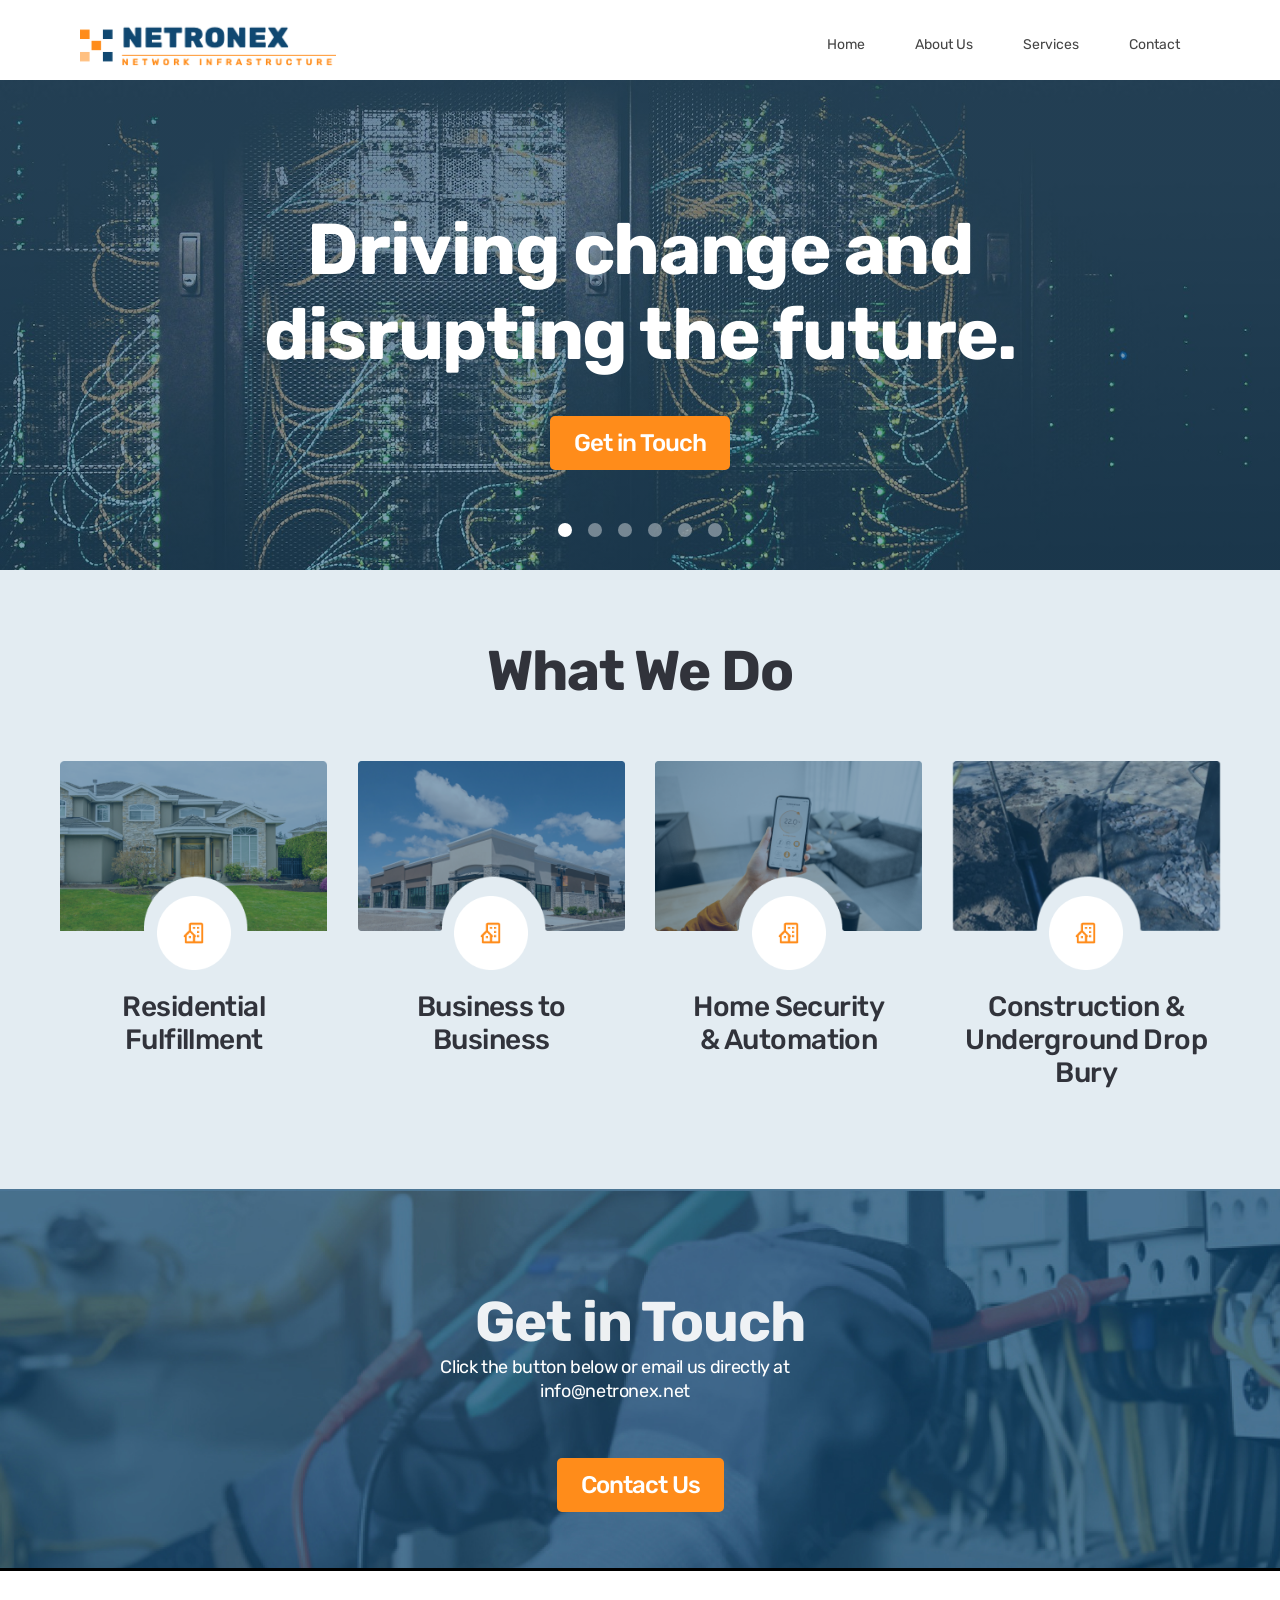
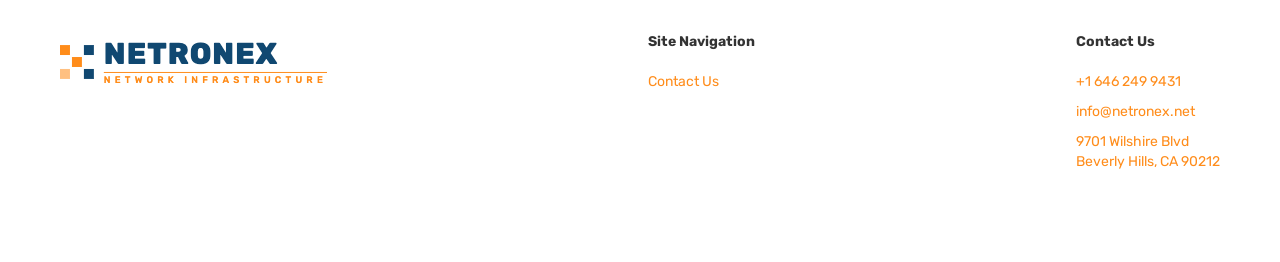
<file: index.html>
<!DOCTYPE html><!-- This site was created in Webflow. http://www.webflow.com --><!-- Last Published: Fri Jun 03 2022 15:41:21 GMT+0000 (Coordinated Universal Time) --><html data-wf-page="616aef331b3b0db09dd721fb" data-wf-site="613a92cd177584200ac70a32"><head><meta charset="utf-8"/><title>Netronex</title><meta content="Netronex" property="og:title"/><meta content="Netronex" property="twitter:title"/><meta content="width=device-width, initial-scale=1" name="viewport"/><meta content="Webflow" name="generator"/><link href="assets/style.css" rel="stylesheet" type="text/css"/><script src="assets/3a3adf-webfont.js" type="text/javascript"></script><script type="text/javascript">WebFont.load({  google: {    families: ["Rubik:regular,500,600,700,800,900","Rubik:300,regular"]  }});</script><!--[if lt IE 9]><script src="assets/39e017-html5shiv.min.js" type="text/javascript"></script><![endif]--><script type="text/javascript">!function(o,c){var n=c.documentElement,t=" w-mod-";n.className+=t+"js",("ontouchstart"in o||o.DocumentTouch&&c instanceof DocumentTouch)&&(n.className+=t+"touch")}(window,document);</script><link href="assets/netronex-icon-32.png" rel="shortcut icon" type="image/x-icon"/><link href="assets/netronex-icon-256.png" rel="apple-touch-icon"/>

</head><body><div data-animation="default" data-collapse="medium" data-duration="400" data-easing="ease" data-easing2="ease" role="banner" class="mobile-nav w-nav"><div class="container-8 w-container"><a href="index.html" aria-current="page" class="brand w-nav-brand w--current"><img src="assets/netronex-logo.png" srcset="assets/netronex-logo.png 1x, assets/netronex-logo@2x.png 2x" loading="lazy" width="425" alt="Netronex logo" class="image-23"/></a><nav role="navigation" class="nav-menu w-nav-menu"><a href="index.html" aria-current="page" class="nav-link-4 w-nav-link w--current">Home</a><a href="about-us.html" class="nav-link-5 w-nav-link">About Us</a><a href="services.html" class="nav-link-6 w-nav-link">Services</a><a href="contact.html" class="nav-link-8 w-nav-link">Contact</a></nav><div class="menu-button w-nav-button"><div class="icon-5 w-icon-nav-menu"></div></div></div></div><header id="nav" class="sticky-nav"><nav class="container-2 w-container"><ul role="list" class="nav-grid w-list-unstyled"><li id="w-node-_4b62ba9a-3b19-c1e0-1214-737d0f882db9-0f882db6"><a href="index.html" aria-current="page" class="nav-logo-link w--current"><img src="assets/netronex-logo.png" srcset="assets/netronex-logo.png 1x, assets/netronex-logo@2x.png 2x" alt="Netronex logo" class="nav-logo"/></a></li><li><a href="index.html" aria-current="page" class="nav-link w--current">Home</a></li><li><a href="about-us.html" class="nav-link">About Us</a></li><li><a href="services.html" class="nav-link">Services</a></li><li><a href="contact.html" class="nav-link">Contact</a></li></ul></nav></header><div data-delay="4000" data-animation="slide" class="hero-slider w-slider" data-autoplay="true" data-easing="ease" data-hide-arrows="false" data-disable-swipe="false" data-autoplay-limit="0" data-nav-spacing="8" data-duration="500" data-infinite="true"><div class="mask w-slider-mask"><div class="hero-slide-2 hero-slide-2-2 hero-slide-2-3 w-slide"><div class="hero-slider-content-wrapper"><h1 class="white-h1 home-white-h1">Driving change and disrupting the future.</h1><a href="contact.html" class="orange-button w-button">Get in Touch</a></div></div><div class="hero-slide-2 hero-slide-5-1 w-slide"><div class="hero-slider-content-wrapper"><h1 class="white-h1 home-white-h1">An industry leader and trusted resource partner.</h1><a href="contact.html" class="orange-button w-button">Get in Touch</a></div></div><div class="hero-slide-2 hero-slide-6-1 w-slide"><div class="hero-slider-content-wrapper"><h1 class="white-h1 home-white-h1">Lasting connections beyond boundaries.</h1><a href="contact.html" class="orange-button w-button">Get in Touch</a></div></div><div class="hero-slide-2 hero-slide-3-1 w-slide"><div class="hero-slider-content-wrapper"><h1 class="white-h1 home-white-h1">Offering a comprehensive suite of services.</h1><a href="contact.html" class="orange-button w-button">Get in Touch</a></div></div><div class="hero-slide-2 w-slide"><div class="hero-slider-content-wrapper"><h1 class="white-h1 home-white-h1">We connect your world with the future.</h1><a href="contact.html" class="orange-button w-button">Get in Touch</a></div></div><div class="hero-slide-2 hero-slide-4-1 w-slide"><div class="hero-slider-content-wrapper"><h1 class="white-h1 home-white-h1">Scalable solutions for Broadband Operators.</h1><a href="contact.html" class="orange-button w-button">Get in Touch</a></div></div></div><div class="left-arrow w-slider-arrow-left"><div class="w-icon-slider-left"></div></div><div class="right-arrow w-slider-arrow-right"><div class="w-icon-slider-right"></div></div><div class="slide-nav home-hero w-slider-nav w-round"></div></div><div class="section light-blue-section what-we-do-section wf-section"><div class="flex-vertical what-we-do-container"><h2 class="h2">What We Do</h2></div><div class="container-5 w-container"><div class="flex-horizontal-row what-we-do-row"><a data-w-id="5288846d-5682-8d84-e49d-9e6cf70ec868" style="opacity:0" href="services.html#residential" class="link-block link-block-flex-vertical w-inline-block"><img src="assets/30b2df-6143bb5321cbe5429c080d02_what-we-do-photo-1.png" loading="lazy" alt="Exterior shot of house" class="what-we-do-photo"/><img src="assets/3c4d42-6143bb533f3ed7bfa9bea2a5_what-we-do-icon.png" loading="lazy" alt="" class="what-we-do-icon"/><h3 class="h3 h3-centered">Residential Fulfillment</h3></a><a data-w-id="23591ddd-2ca3-35cf-d0aa-42059a6dc1d0" style="opacity:0" href="services.html#business" class="link-block link-block-flex-vertical w-inline-block"><img src="assets/71b8d6-6143bb53a685c597b4541096_what-we-do-photo-4.png" loading="lazy" alt="Exterior shot of business." class="what-we-do-photo"/><img src="assets/3c4d42-6143bb533f3ed7bfa9bea2a5_what-we-do-icon.png" loading="lazy" alt="" class="what-we-do-icon"/><h3 class="h3 h3-centered">Business to <br/>Business</h3></a><a data-w-id="7f81b0c2-c279-ea9b-4f43-6d2aa4d1dc39" style="opacity:0" href="services.html#home" class="link-block link-block-flex-vertical w-inline-block"><img src="assets/19e664-6143bb53a980bfc7af2d01a5_what-we-do-photo-3.png" loading="lazy" alt="Hand holding a smart phone." class="what-we-do-photo"/><img src="assets/3c4d42-6143bb533f3ed7bfa9bea2a5_what-we-do-icon.png" loading="lazy" alt="" class="what-we-do-icon"/><h3 class="h3 h3-centered">Home Security <br/>&amp; Automation</h3></a><a data-w-id="7e73dde3-2a9a-dfe6-ed0b-03f3b224756e" style="opacity:0" href="services.html#construction" class="link-block link-block-flex-vertical w-inline-block"><img src="assets/6a1646-6143bb534a1dcbd959ee70a4_what-we-do-photo-2.png" loading="lazy" alt="Construction site." class="what-we-do-photo"/><img src="assets/3c4d42-6143bb533f3ed7bfa9bea2a5_what-we-do-icon.png" loading="lazy" alt="" class="what-we-do-icon"/><h3 class="h3 h3-centered h3-big-box"> Construction &amp; Underground Drop Bury </h3></a></div></div></div><div class="section _2nd-second-home wf-section" style="margin-top:0"><div class="_2nd-section-home-container"><h2 class="h2 second-home-h2">A leader in the Telecommunications and Broadband industries.</h2><a href="about-us.html" class="blue-button _2nd-section-home-buttton w-button">Learn More About Us</a></div></div><div class="section get-in-touch-section wf-section"><div class="flex-vertical"><h1 class="h2 h2-white">Get in Touch</h1><p class="regular-paragraph regular-paragraph-white-centered">Click the button below or email us directly at info@netronex.net</p><a href="contact.html" class="orange-button w-button">Contact Us</a></div></div><footer id="footer" class="footer wf-section"><div class="container-4 w-container"><div class="footer-flex-container"><a href="#" class="footer-logo-link"><img src="assets/netronex-logo.png" srcset="assets/netronex-logo.png 1x, assets/netronex-logo@2x.png 2x" alt="Netronex logo" class="footer-image"/></a><div class="div-block-13"><h2 class="footer-heading">Site Navigation</h2><ul role="list" class="w-list-unstyled"><li><a href="contact.html" class="footer-link">Contact Us</a></li></ul></div><div class="div-block-15"><h2 class="footer-heading">Contact Us</h2><ul role="list" class="w-list-unstyled"><li><a href="tel:+16462499431" class="footer-link">+1 646 249 9431</a></li><li><a href="mailto:info@netronex.net" class="footer-link">info@netronex.net</a></li><li><a href="#" class="footer-link">9701 Wilshire Blvd<br/>Beverly Hills, CA 90212</a></li></ul></div></div></div></footer><script src="assets/5de7d6-jquery-3.5.1.min.dc5e7f18c8.js" type="text/javascript"></script><script src="assets/ef6555-webflow.c795853c3.js" type="text/javascript"></script><!--[if lte IE 9]><script src="https://cdnjs.cloudflare.com/ajax/libs/placeholders/3.0.2/placeholders.min.js"></script><![endif]--></body></html>
</file>
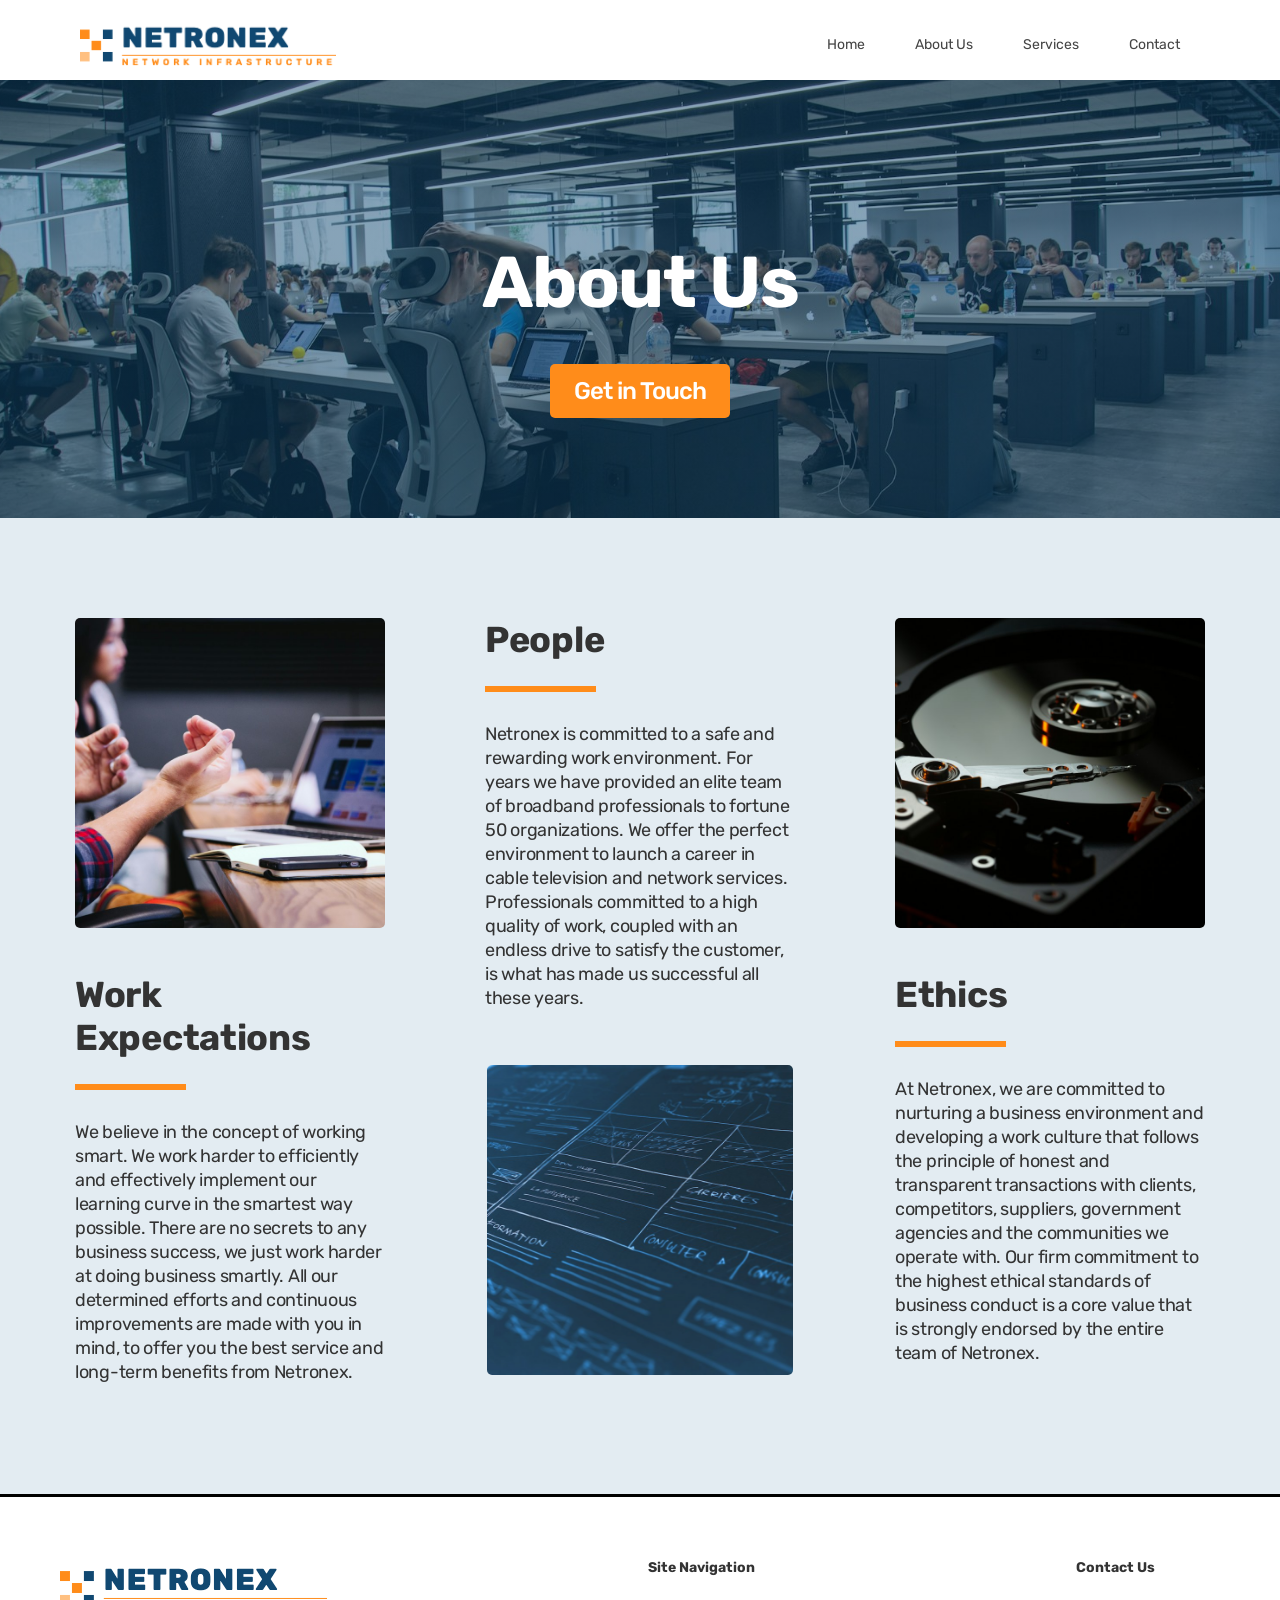
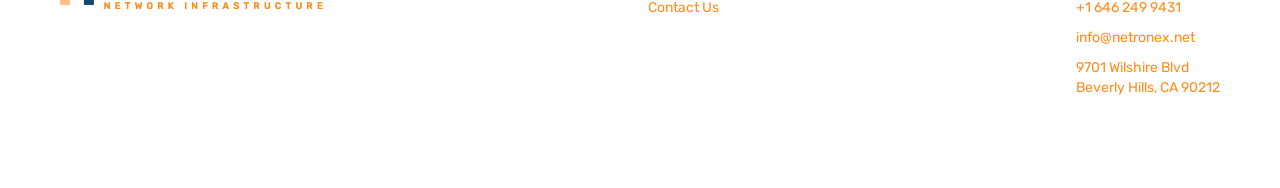
<file: about-us.html>
<!DOCTYPE html><!-- This site was created in Webflow. https://webflow.com --><!-- Last Published: Fri Jun 03 2022 15:41:21 GMT+0000 (Coordinated Universal Time) --><html data-wf-page="616aef331b3b0d1da5d72222" data-wf-site="613a92cd177584200ac70a32"><head><meta charset="utf-8"/><link href="https://uploads-ssl.webflow.com" rel="preconnect" crossorigin="anonymous"/><title>About Us</title><meta content="About Us" property="og:title"/><meta content="About Us" name="twitter:title"/><meta content="width=device-width, initial-scale=1" name="viewport"/><meta content="Webflow" name="generator"/><link href="assets/style.css" rel="stylesheet" type="text/css"/><link href="https://fonts.googleapis.com" rel="preconnect"/><link href="https://fonts.gstatic.com" rel="preconnect" crossorigin="anonymous"/><script src="assets/3a3adf-webfont.js" type="text/javascript"></script><script type="text/javascript">WebFont.load({  google: {    families: ["Rubik:regular,500,600,700,800,900","Rubik:300,regular"]  }});</script><script type="text/javascript">!function(o,c){var n=c.documentElement,t=" w-mod-";n.className+=t+"js",("ontouchstart"in o||o.DocumentTouch&&c instanceof DocumentTouch)&&(n.className+=t+"touch")}(window,document);</script><link href="assets/netronex-icon-32.png" rel="shortcut icon" type="image/x-icon"/><link href="assets/netronex-icon-256.png" rel="apple-touch-icon"/></head><body><div data-animation="default" data-collapse="tiny" data-duration="400" data-easing="ease" data-easing2="ease" role="banner" class="mobile-nav w-nav"><div class="container-8 w-container"><a href="index.html" class="brand w-nav-brand"><img src="assets/netronex-logo.png" srcset="assets/netronex-logo.png 1x, assets/netronex-logo@2x.png 2x" loading="lazy" width="425" alt="Netronex logo" class="image-23"/></a><nav role="navigation" class="nav-menu w-nav-menu"><a href="index.html" class="nav-link-4 w-nav-link">Home</a><a href="about-us.html" aria-current="page" class="nav-link-5 w-nav-link w--current">About Us</a><a href="services.html" class="nav-link-6 w-nav-link">Services</a><a href="contact.html" class="nav-link-8 w-nav-link">Contact</a></nav><div class="menu-button w-nav-button"><div class="icon-5 w-icon-nav-menu"></div></div></div></div><header id="nav" class="sticky-nav"><nav class="container-2 w-container"><ul role="list" class="nav-grid w-list-unstyled"><li id="w-node-e88a5ea8-46c1-842b-5443-fcd81195fbd5-a5d72222" class="list-item-6"><a href="index.html" class="nav-logo-link"><img src="assets/netronex-logo.png" srcset="assets/netronex-logo.png 1x, assets/netronex-logo@2x.png 2x" alt="Netronex logo" class="nav-logo"/></a></li><li class="list-item"><a href="index.html" class="nav-link">Home</a></li><li class="list-item"><a href="about-us.html" aria-current="page" class="nav-link w--current">About Us</a></li><li class="list-item"><a href="services.html" class="nav-link">Services</a></li><li class="list-item"><a href="contact.html" class="nav-link">Contact</a></li></ul></nav></header><div class="about-us-header-section"><div class="top-banner-div banner-about-us-page"><h1 class="white-h1 white-h1-about-us">About Us</h1><a href="#" class="orange-button w-button">Get in Touch</a></div></div><div class="value-section"><div class="values-container"><div class="values-column"><img src="assets/stock-values-1.jpg" loading="lazy" width="205" style="opacity:0" alt="Network infrastructure" data-w-id="1c503f98-ec74-aaae-53ba-0f27ed406bda" class="image-25 rounded-corners"/><h3 class="values-header">Work Expectations</h3><img src="assets/d6b6ae-6143d3deacd2e9b2401333f5_Orange-Bar.png" loading="lazy" alt="" class="orange-bar orange-bar-values"/><p class="values-paragraph">We believe in the concept of working smart. We work harder to efficiently and effectively implement our learning curve in the smartest way possible. There are no secrets to any business success, we just work harder at doing business smartly. All our determined efforts and continuous improvements are made with you in mind, to offer you the best service and long-term benefits from Netronex.<br/></p></div><div class="values-column"><img src="assets/stock-values-2.jpg" loading="lazy" width="204" alt="Network infrastructure" class="vallues-pic-mobile"/><h3 class="values-header middle-header-value">People</h3><img src="assets/d6b6ae-6143d3deacd2e9b2401333f5_Orange-Bar.png" loading="lazy" alt="" class="orange-bar orange-bar-values"/><p class="values-paragraph">Netronex is committed to a safe and rewarding work environment. For years we have provided an elite team of broadband professionals to fortune 50 organizations. We offer the perfect environment to launch a career in cable television and network services. Professionals committed to a high quality of work, coupled with an endless drive to satisfy the customer, is what has made us successful all these years.</p><img src="assets/stock-values-2.jpg" loading="lazy" width="204" style="opacity:0" alt="Network infrastructure" data-w-id="5d11c6ae-be49-d380-ddc1-c19b29691740" class="values-pic-desktop rounded-corners"/></div><div class="values-column"><img src="assets/stock-values-3.jpg" loading="lazy" data-w-id="4900df09-4778-9e8f-1436-6bffe87edeaa" alt="Network infrastructure" style="opacity:0" class="image-26 rounded-corners"/><h3 class="values-header">Ethics</h3><img src="assets/d6b6ae-6143d3deacd2e9b2401333f5_Orange-Bar.png" loading="lazy" alt="" class="orange-bar orange-bar-values"/><p class="values-paragraph">At Netronex, we are committed to nurturing a business environment and developing a work culture that follows the principle of honest and transparent transactions with clients, competitors, suppliers, government agencies and the communities we operate with. Our firm commitment to the highest ethical standards of business conduct is a core value that is strongly endorsed by the entire team of Netronex.<br/></p></div></div></div><footer id="footer" class="footer"><div class="container-4 w-container"><div class="footer-flex-container"><a href="#" class="footer-logo-link"><img src="assets/netronex-logo.png" srcset="assets/netronex-logo.png 1x, assets/netronex-logo@2x.png 2x" alt="Netronex logo" class="footer-image"/></a><div class="div-block-13"><h2 class="footer-heading">Site Navigation</h2><ul role="list" class="w-list-unstyled"><li><a href="contact.html" class="footer-link">Contact Us</a></li></ul></div><div class="div-block-15"><h2 class="footer-heading">Contact Us</h2><ul role="list" class="w-list-unstyled"><li><a href="tel:+16462499431" class="footer-link">+1 646 249 9431</a></li><li><a href="mailto:info@netronex.net" class="footer-link">info@netronex.net</a></li><li><a href="#" class="footer-link">9701 Wilshire Blvd<br/>Beverly Hills, CA 90212</a></li></ul></div></div></div></footer><script src="assets/5de7d6-jquery-3.5.1.min.dc5e7f18c8.js" type="text/javascript"></script><script src="assets/ec24be-webflow.c795853c3.js" type="text/javascript"></script></body></html>
</file>
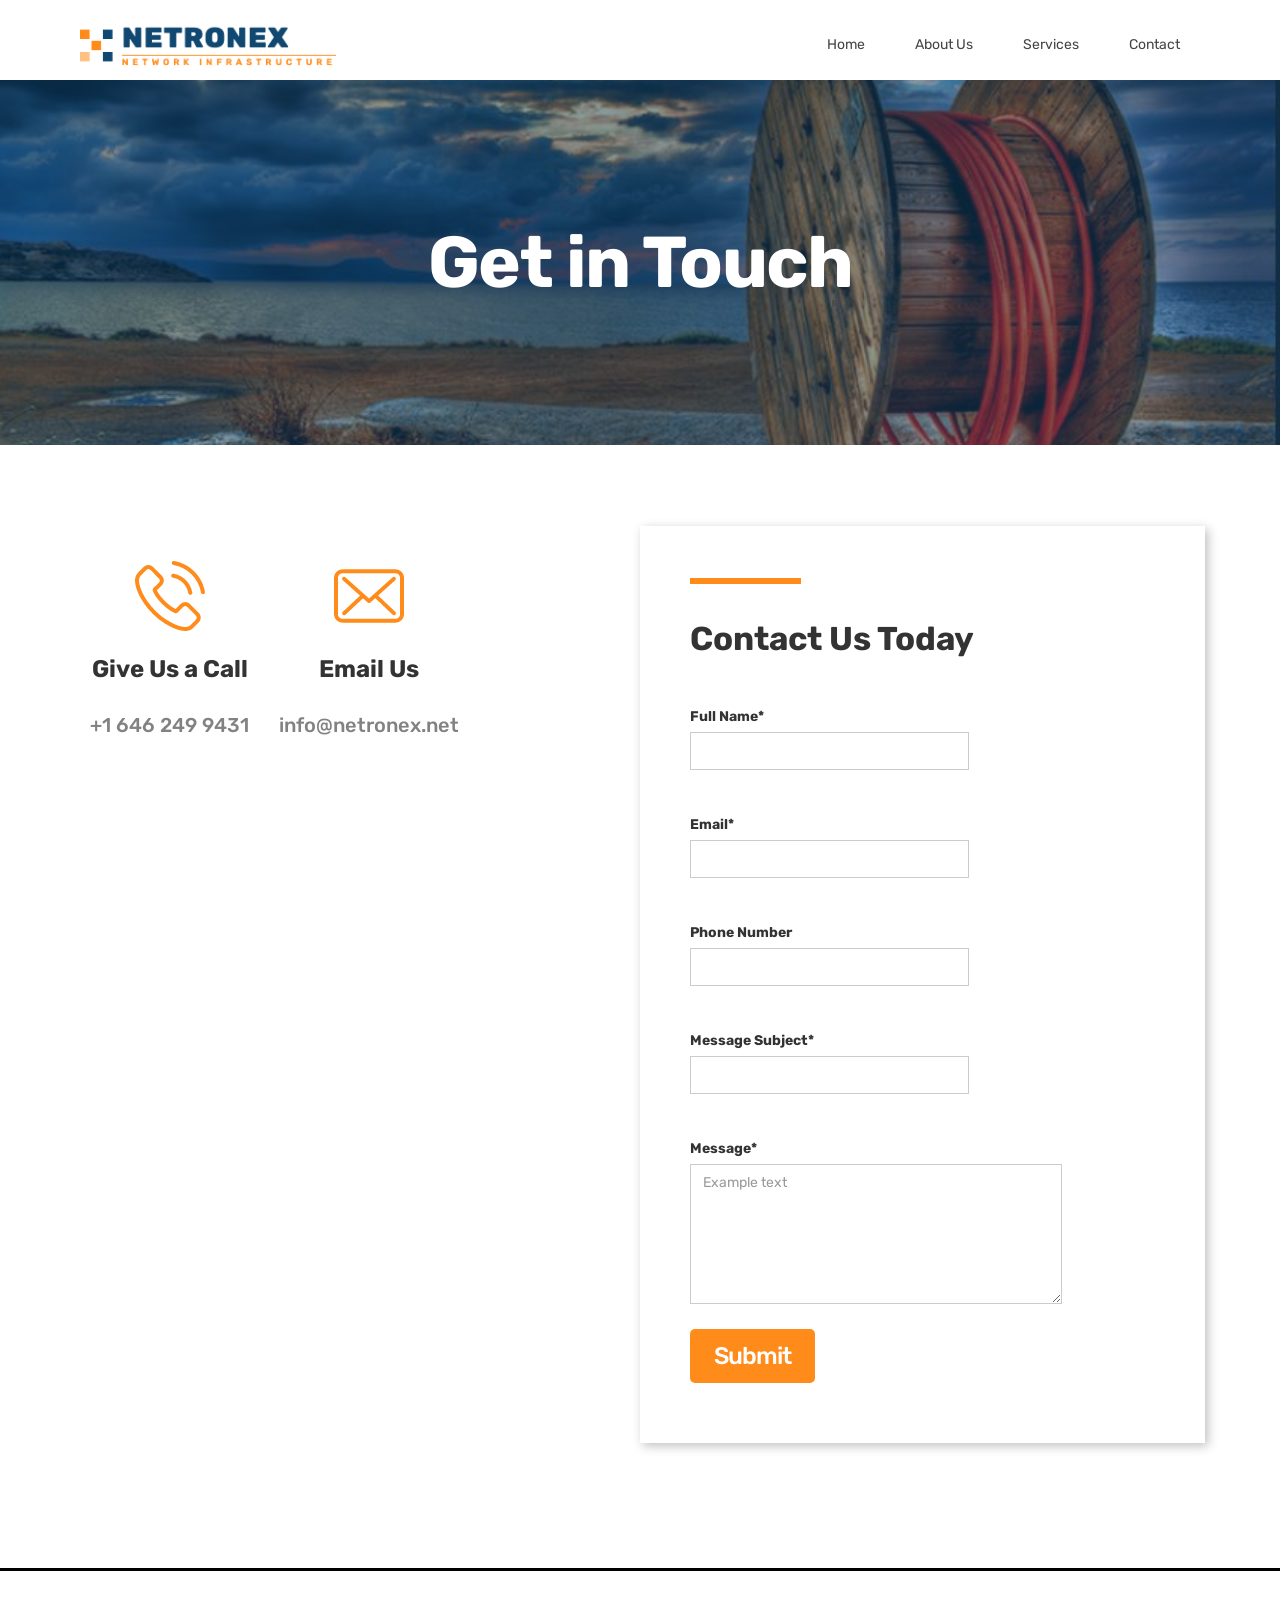
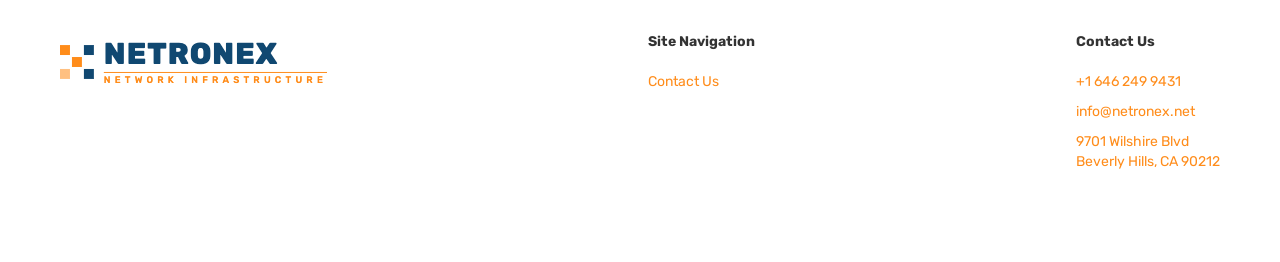
<file: contact.html>
<!DOCTYPE html><!-- This site was created in Webflow. http://www.webflow.com --><!-- Last Published: Fri Jun 03 2022 15:41:21 GMT+0000 (Coordinated Universal Time) --><html data-wf-page="616aef331b3b0d4454d7223f" data-wf-site="613a92cd177584200ac70a32"><head><meta charset="utf-8"/><title>Contact</title><meta content="Contact" property="og:title"/><meta content="Contact" property="twitter:title"/><meta content="width=device-width, initial-scale=1" name="viewport"/><meta content="Webflow" name="generator"/><link href="assets/style.css" rel="stylesheet" type="text/css"/><script src="assets/3a3adf-webfont.js" type="text/javascript"></script><script type="text/javascript">WebFont.load({  google: {    families: ["Rubik:regular,500,600,700,800,900","Rubik:300,regular"]  }});</script><!--[if lt IE 9]><script src="assets/39e017-html5shiv.min.js" type="text/javascript"></script><![endif]--><script type="text/javascript">!function(o,c){var n=c.documentElement,t=" w-mod-";n.className+=t+"js",("ontouchstart"in o||o.DocumentTouch&&c instanceof DocumentTouch)&&(n.className+=t+"touch")}(window,document);</script><link href="assets/netronex-icon-32.png" rel="shortcut icon" type="image/x-icon"/><link href="assets/netronex-icon-256.png" rel="apple-touch-icon"/></head><body class="body-2"><div data-animation="default" data-collapse="medium" data-duration="400" data-easing="ease" data-easing2="ease" role="banner" class="mobile-nav w-nav"><div class="container-8 w-container"><a href="index.html" class="brand w-nav-brand"><img src="assets/netronex-logo.png" srcset="assets/netronex-logo.png 1x, assets/netronex-logo@2x.png 2x" loading="lazy" width="425" alt="Netronex logo" class="image-23"/></a><nav role="navigation" class="nav-menu w-nav-menu"><a href="index.html" class="nav-link-4 w-nav-link">Home</a><a href="about-us.html" class="nav-link-5 w-nav-link">About Us</a><a href="services.html" class="nav-link-6 w-nav-link">Services</a><a href="contact.html" aria-current="page" class="nav-link-8 w-nav-link w--current">Contact</a></nav><div class="menu-button w-nav-button"><div class="icon-5 w-icon-nav-menu"></div></div></div></div><header id="nav" class="sticky-nav"><nav class="container-2 w-container"><ul role="list" class="nav-grid w-list-unstyled"><li id="w-node-d0cf2471-5720-56cf-dd5f-02c534786f9e-54d7223f" class="list-item-6"><a href="#" class="nav-logo-link"><img src="assets/netronex-logo.png" srcset="assets/netronex-logo.png 1x, assets/netronex-logo@2x.png 2x" alt="Netronex logo" class="nav-logo"/></a></li><li class="list-item"><a href="index.html" class="nav-link">Home</a></li><li class="list-item"><a href="about-us.html" class="nav-link">About Us</a></li><li class="list-item"><a href="services.html" class="nav-link">Services</a></li><li class="list-item"><a href="contact.html" aria-current="page" class="nav-link w--current">Contact</a></li></ul></nav></header><div class="application-page-hero wf-section"><div class="top-banner-div banner-services-page application-page-hero-div"><h1 class="white-h1 white-h1-app-page">Get in Touch</h1></div></div><div class="contact-page-wrapper"><div class="contact-page-info-wrapper"><div class="contact-row"><div class="contact-column"><img src="assets/c74db4-616a4b9ff9ef480c6e9669f3_Mask-Group-8.png" loading="lazy" alt=""/><h2 class="contact-subhead">Give Us a Call</h2><h1 class="contact-subhead-2"><a href="tel:+16462499431" class="link-copy">+1 646 249 9431</a></h1></div><div class="contact-column"><img src="assets/188a21-616a4b9e45c3ef725e88767c_Mask-Group-10.png" loading="lazy" alt=""/><h2 class="contact-subhead-copy">Email Us</h2><h1 class="contact-subhead-2"><a href="mailto:info@netronex.net" class="link"><strong class="bold-text">info@netronex.net</strong></a></h1></div></div></div><form id="email-form" class="form-2-contact-copy" onsubmit="return false"><img src="assets/f2a334-6143d3deacd2e9b2401333f5_Orange-Bar.png" loading="lazy" alt=""/><h2 class="heading-5-contact">Contact Us Today</h2><div class="application-input-left-contact"><label for="name" class="field-label-5-copy">Full Name*</label><input type="text" class="application-input-half-copy-copy w-input" maxlength="256" placeholder="" id="name" required=""/></div><div class="application-input-left-copy"></div><div class="application-input-right"><label for="name">Email*</label><input type="email" class="application-input-half-copy-copy w-input" maxlength="256" placeholder="" id="name-3" required=""/></div><div class="application-input-right"></div><div class="application-input-right"><label for="name" class="field-label-5-copy">Phone Number</label><input type="text" class="application-input-half-copy-copy w-input" maxlength="256" placeholder="" id="name-3"/></div><div class="application-input-right"></div><div class="application-input-right"><label for="name" class="field-label-2-copy">Message Subject*</label><input type="text" class="application-input-half-copy-copy w-input" maxlength="256" placeholder="" id="name-3" required=""/></div><div class="application-input-right"></div><div class="application-input-right-copy-copy text-input"><label for="name" class="field-label-3-copy">Message*</label></div><textarea maxlength="5000" id="field" required="" placeholder="Example text" class="textarea w-input"></textarea><input type="submit" value="Submit" data-wait="Please wait..." class="orange-button-2-copy w-button"/></form><div class="w-form-done"><div>Thank you! Your submission has been received!</div></div><div class="w-form-fail"><div>Oops! Something went wrong while submitting the form.</div></div></div><footer id="footer" class="footer wf-section"><div class="container-4 w-container"><div class="footer-flex-container"><a href="#" class="footer-logo-link"><img src="assets/netronex-logo.png" srcset="assets/netronex-logo.png 1x, assets/netronex-logo@2x.png 2x" alt="Netronex logo" class="footer-image"/></a><div class="div-block-13"><h2 class="footer-heading">Site Navigation</h2><ul role="list" class="w-list-unstyled"><li><a href="contact.html" aria-current="page" class="footer-link w--current">Contact Us</a></li></ul></div><div class="div-block-15"><h2 class="footer-heading">Contact Us</h2><ul role="list" class="w-list-unstyled"><li><a href="tel:+16462499431" class="footer-link">+1 646 249 9431</a></li><li><a href="mailto:info@netronex.net" class="footer-link">info@netronex.net</a></li><li><a href="#" class="footer-link">9701 Wilshire Blvd<br/>Beverly Hills, CA 90212</a></li></ul></div></div></div></footer><script src="assets/5de7d6-jquery-3.5.1.min.dc5e7f18c8.js" type="text/javascript"></script><script src="assets/ef6555-webflow.c795853c3.js" type="text/javascript"></script><!--[if lte IE 9]><script src="https://cdnjs.cloudflare.com/ajax/libs/placeholders/3.0.2/placeholders.min.js"></script><![endif]--><script>(function(){var f=document.getElementById("email-form"),d=document.querySelector(".w-form-done");f.addEventListener("submit",function(e){e.preventDefault();f.reset();f.style.display="none";d.style.display="block";});})();</script></body></html>
</file>
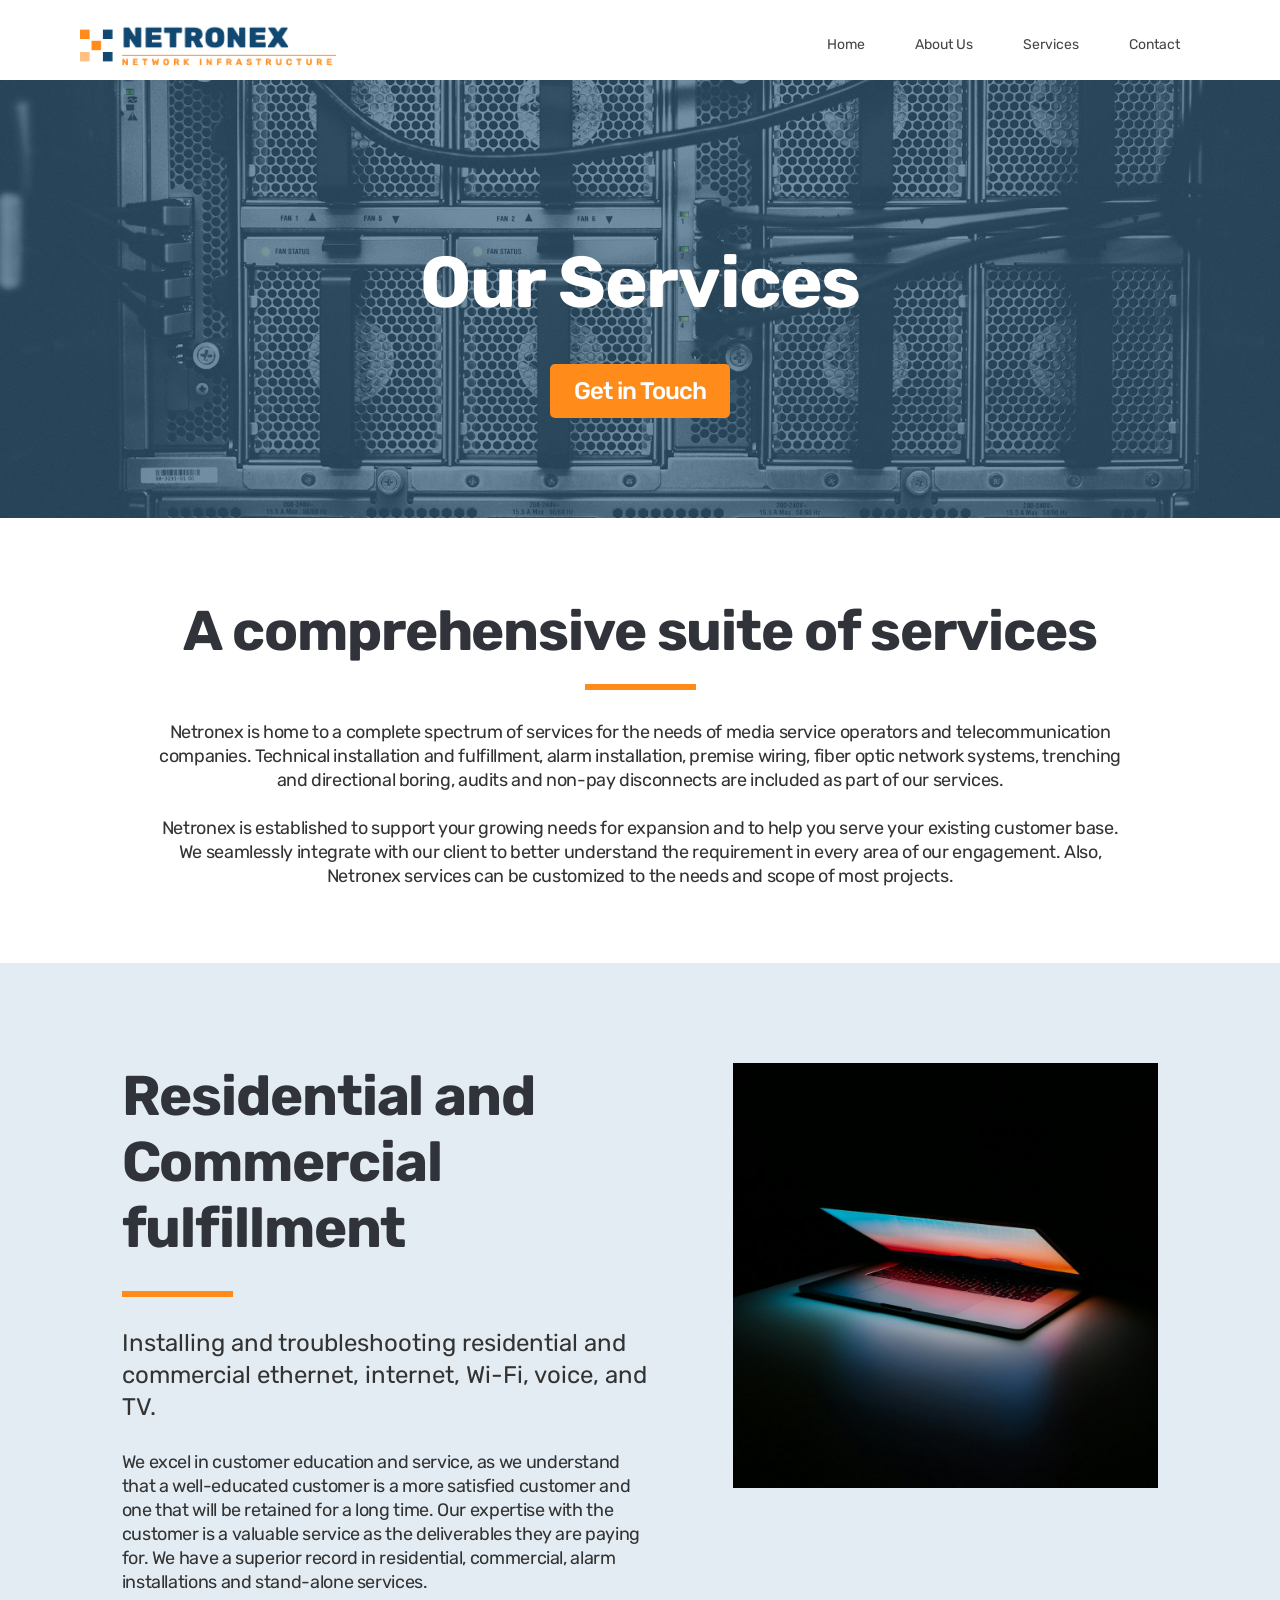
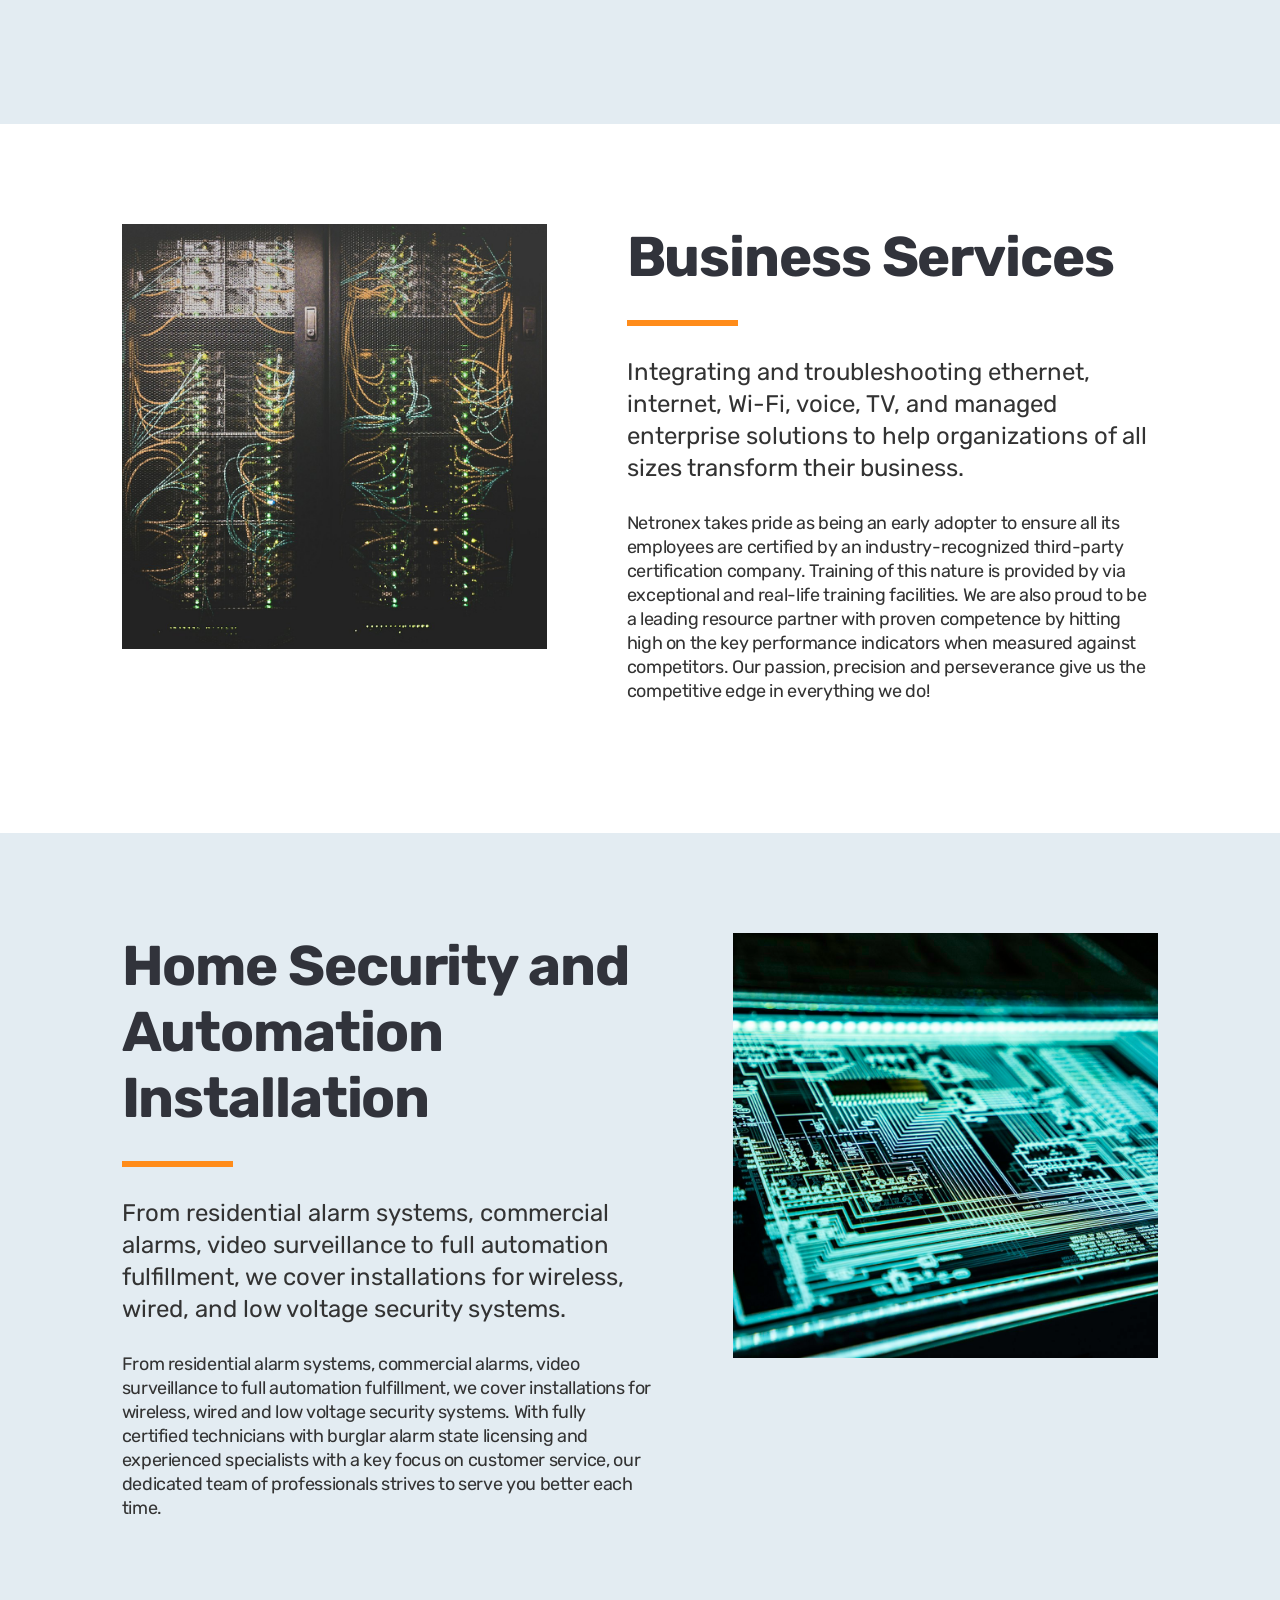
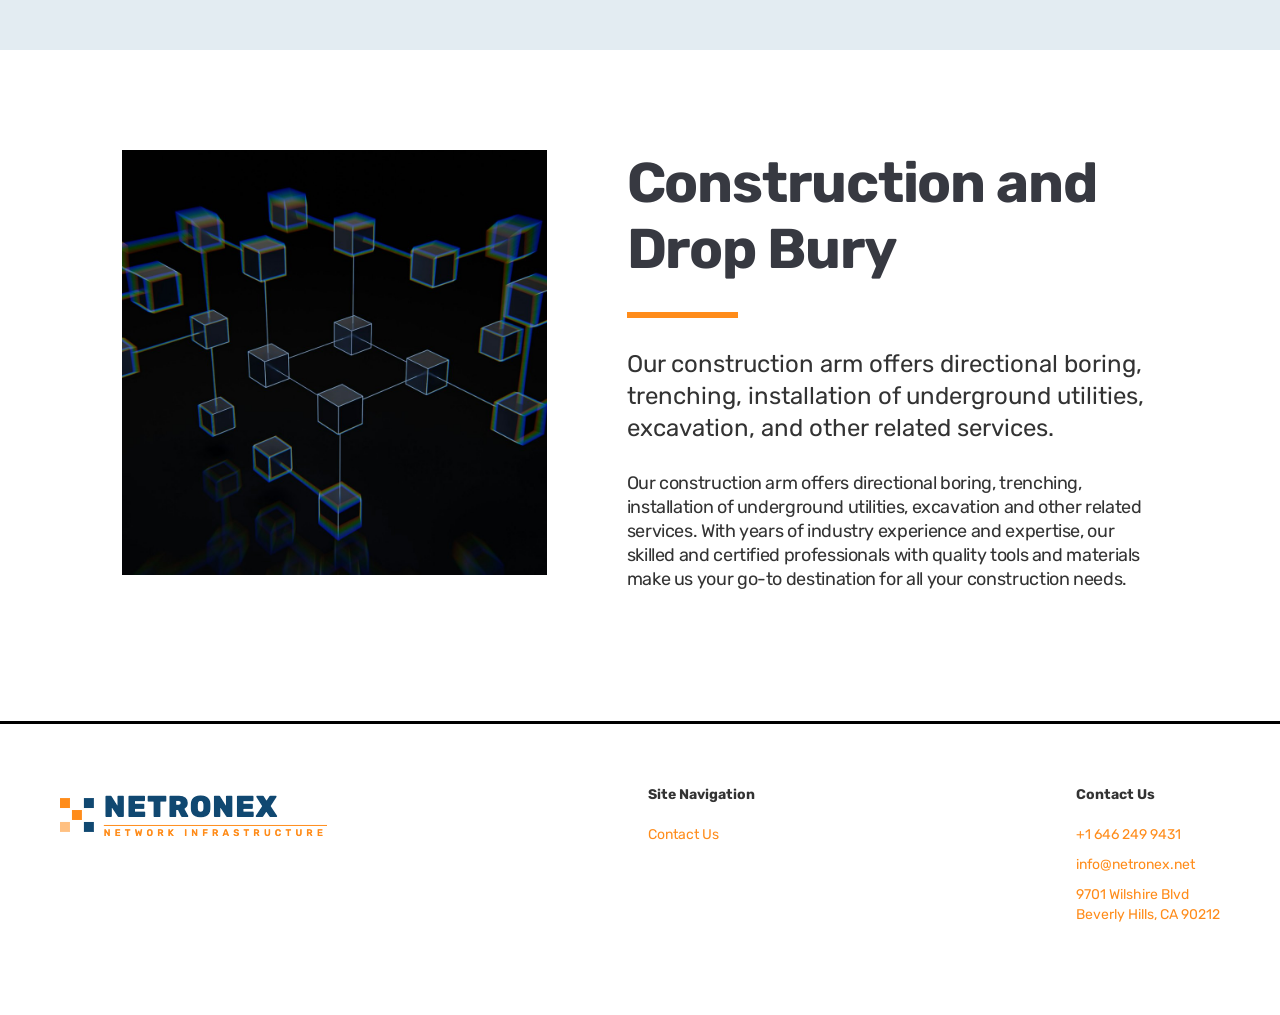
<file: services.html>
<!DOCTYPE html><!-- This site was created in Webflow. http://www.webflow.com --><!-- Last Published: Fri Jun 03 2022 15:41:21 GMT+0000 (Coordinated Universal Time) --><html data-wf-page="616aef331b3b0dfb56d72251" data-wf-site="613a92cd177584200ac70a32"><head><meta charset="utf-8"/><title>Services</title><meta content="Services" property="og:title"/><meta content="Services" property="twitter:title"/><meta content="width=device-width, initial-scale=1" name="viewport"/><meta content="Webflow" name="generator"/><link href="assets/style.css" rel="stylesheet" type="text/css"/><script src="assets/3a3adf-webfont.js" type="text/javascript"></script><script type="text/javascript">WebFont.load({  google: {    families: ["Rubik:regular,500,600,700,800,900","Rubik:300,regular"]  }});</script><!--[if lt IE 9]><script src="assets/39e017-html5shiv.min.js" type="text/javascript"></script><![endif]--><script type="text/javascript">!function(o,c){var n=c.documentElement,t=" w-mod-";n.className+=t+"js",("ontouchstart"in o||o.DocumentTouch&&c instanceof DocumentTouch)&&(n.className+=t+"touch")}(window,document);</script><link href="assets/netronex-icon-32.png" rel="shortcut icon" type="image/x-icon"/><link href="assets/netronex-icon-256.png" rel="apple-touch-icon"/></head><body><div data-animation="default" data-collapse="medium" data-duration="400" data-easing="ease" data-easing2="ease" role="banner" class="mobile-nav w-nav"><div class="container-8 w-container"><a href="index.html" class="brand w-nav-brand"><img src="assets/netronex-logo.png" srcset="assets/netronex-logo.png 1x, assets/netronex-logo@2x.png 2x" loading="lazy" width="425" alt="Netronex logo" class="image-23"/></a><nav role="navigation" class="nav-menu w-nav-menu"><a href="index.html" class="nav-link-4 w-nav-link">Home</a><a href="about-us.html" class="nav-link-5 w-nav-link">About Us</a><a href="services.html" aria-current="page" class="nav-link-6 w-nav-link w--current">Services</a><a href="contact.html" class="nav-link-8 w-nav-link">Contact</a></nav><div class="menu-button w-nav-button"><div class="icon-5 w-icon-nav-menu"></div></div></div></div><header id="nav" class="sticky-nav"><nav class="container-2 w-container"><ul role="list" class="nav-grid w-list-unstyled"><li id="w-node-_3dbf6fce-3a36-e7fa-ad4b-0662dd2a4087-56d72251"><a href="index.html" class="nav-logo-link"><img src="assets/netronex-logo.png" srcset="assets/netronex-logo.png 1x, assets/netronex-logo@2x.png 2x" alt="Netronex logo" class="nav-logo"/></a></li><li><a href="index.html" class="nav-link">Home</a></li><li><a href="about-us.html" class="nav-link">About Us</a></li><li><a href="services.html" aria-current="page" class="nav-link w--current">Services</a></li><li><a href="contact.html" class="nav-link">Contact</a></li></ul></nav></header><div class="wf-section"><div class="top-banner-div banner-services-page"><h1 class="white-h1 white-h1-about-us">Our Services</h1><a href="#" class="orange-button w-button">Get in Touch</a></div></div><div class="comprehensive-suite-section wf-section"><div class="suite-of-services-div"><h2 class="h2 h2-bigger-box">A comprehensive suite of services</h2><img src="assets/f2a334-6143d3deacd2e9b2401333f5_Orange-Bar.png" loading="lazy" alt="" class="orange-bar"/><p class="regular-paragraph services-suite-paragraph">Netronex is home to a complete spectrum of services for the needs of media service operators and telecommunication companies. Technical installation and fulfillment, alarm installation, premise wiring, fiber optic network systems, trenching and directional boring, audits and non-pay disconnects are included as part of our services. <br/><br/>Netronex is established to support your growing needs for expansion and to help you serve your existing customer base. We seamlessly integrate with our client to better understand the requirement in every area of our engagement. Also, Netronex services can be customized to the needs and scope of most projects.</p></div></div><div class="section services-section wf-section"><div class="services-rows-container"><div id="residential" class="service-content-row blue"><div class="service-content-container-copy-3 w-container"><div class="service-content-right-copy left"><h2 class="h2 h2-left-align">Residential and Commercial fulfillment</h2><img src="assets/f2a334-6143d3deacd2e9b2401333f5_Orange-Bar.png" loading="lazy" alt="" class="orange-bar"/><p class="bolded-paragraph">Installing and troubleshooting residential and commercial ethernet, internet, Wi-Fi, voice, and TV.</p><p class="regular-paragraph left-align left-text">We excel in customer education and service, as we understand that a well-educated customer is a more satisfied customer and one that will be retained for a long time. Our expertise with the customer is a valuable service as the deliverables they are paying for. We have a superior record in residential, commercial, alarm installations and stand-alone services.</p></div><div class="services-img-div-1"></div></div></div><div id="business" class="service-content-row white"><div class="service-content-container-copy w-container"><div class="services-img-div-2"></div><div class="service-content-right"><h2 class="h2 h2-left-align">Business Services</h2><img src="assets/f2a334-6143d3deacd2e9b2401333f5_Orange-Bar.png" loading="lazy" alt="" class="orange-bar"/><p class="bolded-paragraph">Integrating and troubleshooting ethernet, internet, Wi-Fi, voice, TV, and managed enterprise solutions to help organizations of all sizes transform their business.</p><p class="regular-paragraph left-align left-text">Netronex takes pride as being an early adopter to ensure all its employees are certified by an industry-recognized third-party certification company. Training of this nature is provided by via exceptional and real-life training facilities. We are also proud to be a leading resource partner with proven competence by hitting high on the key performance indicators when measured against competitors. Our passion, precision and perseverance give us the competitive edge in everything we do!<br/></p></div></div></div><div id="home" class="service-content-row blue"><div class="service-content-container-copy-2 w-container"><div class="service-content-right"><h2 class="h2 h2-left-align">Home Security and Automation Installation</h2><img src="assets/f2a334-6143d3deacd2e9b2401333f5_Orange-Bar.png" loading="lazy" alt="" class="orange-bar"/><p class="bolded-paragraph">From residential alarm systems, commercial alarms, video surveillance to full automation fulfillment, we cover installations for wireless, wired, and low voltage security systems.</p><p class="regular-paragraph left-align left-text">From residential alarm systems, commercial alarms, video surveillance to full automation fulfillment, we cover installations for wireless, wired and low voltage security systems. With fully certified technicians with burglar alarm state licensing and experienced specialists with a key focus on customer service, our dedicated team of professionals strives to serve you better each time.</p></div><div class="services-img-div-3"></div></div></div><div id="construction" class="service-content-row white last"><div class="service-content-container w-container"><div class="services-img-div-4"></div><div class="service-content-right"><h2 class="h2 h2-left-align">Construction and Drop Bury</h2><img src="assets/f2a334-6143d3deacd2e9b2401333f5_Orange-Bar.png" loading="lazy" alt="" class="orange-bar"/><p class="bolded-paragraph">Our construction arm offers directional boring, trenching, installation of underground utilities, excavation, and other related services.</p><p class="regular-paragraph left-align left-text">Our construction arm offers directional boring, trenching, installation of underground utilities, excavation and other related services. With years of industry experience and expertise, our skilled and certified professionals with quality tools and materials make us your go-to destination for all your construction needs.<br/></p></div></div></div></div></div><footer id="footer" class="footer wf-section"><div class="container-4 w-container"><div class="footer-flex-container"><a href="#" class="footer-logo-link"><img src="assets/netronex-logo.png" srcset="assets/netronex-logo.png 1x, assets/netronex-logo@2x.png 2x" alt="Netronex logo" class="footer-image"/></a><div class="div-block-13"><h2 class="footer-heading">Site Navigation</h2><ul role="list" class="w-list-unstyled"><li><a href="contact.html" class="footer-link">Contact Us</a></li></ul></div><div class="div-block-15"><h2 class="footer-heading">Contact Us</h2><ul role="list" class="w-list-unstyled"><li><a href="tel:+16462499431" class="footer-link">+1 646 249 9431</a></li><li><a href="mailto:info@netronex.net" class="footer-link">info@netronex.net</a></li><li><a href="#" class="footer-link">9701 Wilshire Blvd<br/>Beverly Hills, CA 90212</a></li></ul></div></div></div></footer><script src="assets/5de7d6-jquery-3.5.1.min.dc5e7f18c8.js" type="text/javascript"></script><script src="assets/ef6555-webflow.c795853c3.js" type="text/javascript"></script><!--[if lte IE 9]><script src="https://cdnjs.cloudflare.com/ajax/libs/placeholders/3.0.2/placeholders.min.js"></script><![endif]--></body></html>
</file>
<file: assets/style.css>
html{-webkit-text-size-adjust:100%;-ms-text-size-adjust:100%;font-family:sans-serif}body{margin:0}footer,header,main,menu,nav,section{display:block}audio,video{vertical-align:baseline;display:inline-block}audio:not([controls]){height:0;display:none}[hidden],template{display:none}a{background-color:transparent}a:active,a:hover{outline:0}b,strong{font-weight:700}h1{margin:.67em 0;font-size:2em}small{font-size:80%}img{border:0}svg:not(:root){overflow:hidden}code{font-family:monospace;font-size:1em}button,input,select,textarea{color:inherit;font:inherit;margin:0}button{overflow:visible}button,select{text-transform:none}button{-webkit-appearance:button;cursor:pointer}html input[type=button]{-webkit-appearance:button;cursor:pointer}input[type=reset]{-webkit-appearance:button;cursor:pointer}button[disabled],html input[disabled]{cursor:default}button::-moz-focus-inner{border:0;padding:0}input::-moz-focus-inner{border:0;padding:0}input{line-height:normal}input[type=checkbox]{box-sizing:border-box;padding:0}input[type=radio]{box-sizing:border-box;padding:0}input[type=number]::-webkit-inner-spin-button{height:auto}input[type=number]::-webkit-outer-spin-button{height:auto}input[type=search]{-webkit-appearance:none}input[type=search]::-webkit-search-cancel-button{-webkit-appearance:none}input[type=search]::-webkit-search-decoration{-webkit-appearance:none}textarea{overflow:auto}@font-face{font-family:webflow-icons;src:url([data-uri])format("truetype");font-weight:400;font-style:normal}[class^=w-icon-],[class*=\ w-icon-]{speak:none;font-variant:normal;text-transform:none;-webkit-font-smoothing:antialiased;-moz-osx-font-smoothing:grayscale;font-style:normal;font-weight:400;line-height:1;font-family:webflow-icons!important}.w-icon-slider-right:before{content:""}.w-icon-slider-left:before{content:""}.w-icon-nav-menu:before{content:""}.w-icon-arrow-down:before,.w-icon-dropdown-toggle:before{content:""}.w-icon-file-upload-remove:before{content:""}.w-icon-file-upload-icon:before{content:""}*{box-sizing:border-box}html{height:100%}body{color:#333;background-color:#fff;min-height:100%;margin:0;font-family:Arial,sans-serif;font-size:14px;line-height:20px}img{vertical-align:middle;max-width:100%;display:inline-block}html.w-mod-touch *{background-attachment:scroll!important}.w-inline-block{max-width:100%;display:inline-block}.w-button{color:#fff;line-height:inherit;cursor:pointer;background-color:#3898ec;border:0;border-radius:0;padding:9px 15px;text-decoration:none;display:inline-block}input.w-button{-webkit-appearance:button}html[data-w-dynpage] [data-w-cloak]{color:transparent!important}.w-webflow-badge,.w-webflow-badge *{z-index:auto;visibility:visible;box-sizing:border-box;float:none;clear:none;width:auto;min-width:0;max-width:none;height:auto;min-height:0;max-height:none;box-shadow:none;opacity:1;font-family:inherit;font-weight:inherit;color:inherit;font-size:inherit;line-height:inherit;font-style:inherit;font-variant:inherit;text-align:inherit;letter-spacing:inherit;-webkit-text-decoration:inherit;text-decoration:inherit;text-indent:0;text-transform:inherit;text-shadow:none;font-smoothing:auto;vertical-align:baseline;cursor:inherit;white-space:inherit;word-break:normal;word-spacing:normal;word-wrap:normal;direction:ltr;background:0 0;border:0 transparent;border-radius:0;margin:0;padding:0;list-style-type:disc;transition:none;display:block;position:static;top:auto;bottom:auto;left:auto;right:auto;overflow:visible;transform:none}.w-webflow-badge{white-space:nowrap;cursor:pointer;box-shadow:0 0 0 1px rgba(0,0,0,.1),0 1px 3px rgba(0,0,0,.1);visibility:visible!important;z-index:2147483647!important;color:#aaadb0!important;opacity:1!important;background-color:#fff!important;border-radius:3px!important;width:auto!important;height:auto!important;margin:0!important;padding:6px 8px 6px 6px!important;font-size:12px!important;line-height:14px!important;text-decoration:none!important;display:inline-block!important;position:fixed!important;top:auto!important;bottom:12px!important;left:auto!important;right:12px!important;overflow:visible!important;transform:none!important}.w-webflow-badge>img{visibility:visible!important;opacity:1!important;vertical-align:middle!important;display:inline-block!important}h1,h2,h3{margin-bottom:10px;font-weight:700}h1{margin-top:20px;font-size:38px;line-height:44px}h2{margin-top:20px;font-size:32px;line-height:36px}h3{margin-top:20px;font-size:24px;line-height:30px}p{margin-top:0;margin-bottom:10px}ul{margin-top:0;margin-bottom:10px;padding-left:40px}.w-list-unstyled{padding-left:0;list-style:none}button{cursor:pointer;-webkit-appearance:button;border:0}html input[type=button]{cursor:pointer;-webkit-appearance:button;border:0}input[type=reset]{cursor:pointer;-webkit-appearance:button;border:0}.w-form{margin:0 0 15px}.w-form-done{text-align:center;background-color:#ddd;padding:20px;display:none}.w-form-fail{background-color:#ffdede;margin-top:10px;padding:10px;display:none}label{margin-bottom:5px;font-weight:700;display:block}.w-input,.w-select{color:#333;vertical-align:middle;background-color:#fff;border:1px solid #ccc;width:100%;height:38px;margin-bottom:10px;padding:8px 12px;font-size:14px;line-height:1.42857;display:block}.w-input:-moz-placeholder-shown{color:#999}.w-select:-moz-placeholder-shown{color:#999}.w-input::-moz-placeholder{color:#999;opacity:1}.w-select::-moz-placeholder{color:#999;opacity:1}.w-input:-ms-placeholder-shown{color:#999}.w-select:-ms-placeholder-shown{color:#999}.w-input::-webkit-input-placeholder{color:#999}.w-select::-webkit-input-placeholder{color:#999}.w-input:focus,.w-select:focus{border-color:#3898ec;outline:0}.w-input[disabled],.w-select[disabled]{cursor:not-allowed;background-color:#eee}textarea.w-input,textarea.w-select{height:auto}.w-select{background-color:#f3f3f3}.w-form-label{cursor:pointer;margin-bottom:0;font-weight:400;display:inline-block}.w-radio-input{margin:4px 0 0;margin-top:1px \9 ;float:left;margin-top:3px;margin-left:-20px;line-height:normal}.w-file-upload{margin-bottom:10px;display:block}.w-file-upload-input{opacity:0;z-index:-100;width:.1px;height:.1px;position:absolute;overflow:hidden}.w-file-upload-default,.w-file-upload-uploading,.w-file-upload-success{color:#333;display:inline-block}.w-file-upload-error{margin-top:10px;display:block}.w-file-upload-file{background-color:#fafafa;border:1px solid #ccc;flex-grow:1;justify-content:space-between;margin:0;padding:8px 9px 8px 11px;display:flex}.w-file-upload-file-name{font-size:14px;font-weight:400;display:block}.w-file-remove-link{cursor:pointer;width:auto;height:auto;margin-top:3px;margin-left:10px;padding:3px;display:block}.w-icon-file-upload-remove{margin:auto;font-size:10px}.w-file-upload-error-msg{color:#ea384c;padding:2px 0;display:inline-block}.w-file-upload-label{cursor:pointer;background-color:#fafafa;border:1px solid #ccc;margin:0;padding:8px 12px;font-size:14px;font-weight:400;display:inline-block}.w-icon-file-upload-icon,.w-icon-file-upload-uploading{width:20px;margin-right:8px;display:inline-block}.w-icon-file-upload-uploading{height:20px}.w-container{max-width:940px;margin-left:auto;margin-right:auto}.w-container:before,.w-container:after{content:" ";grid-area:1/1/2/2;display:table}.w-container:after{clear:both}@media screen and (max-width:991px){.w-container{max-width:728px}}@media screen and (max-width:479px){.w-container{max-width:none}}.w-slider{text-align:center;clear:both;-webkit-tap-highlight-color:transparent;tap-highlight-color:transparent;background:#ddd;height:300px;position:relative}.w-slider-mask{z-index:1;white-space:nowrap;height:100%;display:block;position:relative;left:0;right:0;overflow:hidden}.w-slide{vertical-align:top;white-space:normal;text-align:left;width:100%;height:100%;display:inline-block;position:relative}.w-slider-nav{z-index:2;text-align:center;-webkit-tap-highlight-color:transparent;tap-highlight-color:transparent;height:40px;margin:auto;padding-top:10px;position:absolute;top:auto;bottom:0;left:0;right:0}.w-slider-nav.w-round>div{border-radius:100%}.w-slider-nav.w-num>div{width:auto;height:auto;font-size:inherit;line-height:inherit;padding:.2em .5em}.w-slider-nav-invert{color:#fff}.w-slider-nav-invert>div{background-color:rgba(34,34,34,.4)}.w-slider-nav-invert>div.w-active{background-color:#222}.w-slider-dot{cursor:pointer;background-color:rgba(255,255,255,.4);width:1em;height:1em;margin:0 3px .5em;transition:background-color .1s,color .1s;display:inline-block;position:relative}.w-slider-dot.w-active{background-color:#fff}.w-slider-dot:focus{outline:none;box-shadow:0 0 0 2px #fff}.w-slider-dot:focus.w-active{box-shadow:none}.w-slider-arrow-left,.w-slider-arrow-right{cursor:pointer;color:#fff;-webkit-tap-highlight-color:transparent;tap-highlight-color:transparent;-webkit-user-select:none;-ms-user-select:none;user-select:none;width:80px;margin:auto;font-size:40px;position:absolute;top:0;bottom:0;left:0;right:0;overflow:hidden}.w-slider-arrow-left [class^=w-icon-],.w-slider-arrow-right [class^=w-icon-],.w-slider-arrow-left [class*=\ w-icon-],.w-slider-arrow-right [class*=\ w-icon-]{position:absolute}.w-slider-arrow-left:focus,.w-slider-arrow-right:focus{outline:0}.w-slider-arrow-left{z-index:3;right:auto}.w-slider-arrow-right{z-index:4;left:auto}.w-icon-slider-left,.w-icon-slider-right{width:1em;height:1em;margin:auto;top:0;bottom:0;left:0;right:0}.w-slider-aria-label{clip:rect(0 0 0 0);border:0;width:1px;height:1px;margin:-1px;padding:0;position:absolute;overflow:hidden}.w-slider-force-show{display:block!important}.w-dropdown{text-align:left;z-index:900;margin-left:auto;margin-right:auto;display:inline-block;position:relative}.w-dropdown-btn,.w-dropdown-toggle,.w-dropdown-link{vertical-align:top;color:#222;text-align:left;white-space:nowrap;margin-left:auto;margin-right:auto;padding:20px;text-decoration:none;position:relative}.w-dropdown-toggle{-webkit-user-select:none;-ms-user-select:none;user-select:none;cursor:pointer;padding-right:40px;display:inline-block}.w-dropdown-toggle:focus{outline:0}.w-icon-dropdown-toggle{width:1em;height:1em;margin:auto 20px auto auto;position:absolute;top:0;bottom:0;right:0}.w-dropdown-list{background:#ddd;min-width:100%;display:none;position:absolute}.w-dropdown-list.w--open{display:block}.w-dropdown-link{color:#222;padding:10px 20px;display:block}.w-dropdown-link.w--current{color:#0082f3}.w-dropdown-link:focus{outline:0}@media screen and (max-width:767px){.w-nav-brand{padding-left:10px}}.w-richtext .w-richtext-figure-selected[data-rt-type=video] div:after,.w-richtext .w-richtext-figure-selected[data-rt-type=image] div{outline:2px solid #2895f7}.w-richtext figure[data-rt-type=video]>div:after{content:"";display:none;position:absolute;top:0;bottom:0;left:0;right:0}.w-richtext figure[data-rt-type=image]{display:table}.w-richtext figure[data-rt-type=image]>div{display:inline-block}.w-richtext figure[data-rt-type=image]>figcaption{caption-side:bottom;display:table-caption}.w-richtext figure[data-rt-type=video]{width:60%;height:0}.w-richtext figure[data-rt-type=video] iframe{width:100%;height:100%;position:absolute;top:0;left:0}.w-richtext figure[data-rt-type=video]>div{width:100%}.w-richtext figure.w-richtext-align-center[data-rt-type=image]>div{max-width:100%}.w-nav{z-index:1000;background:#ddd;position:relative}.w-nav:before,.w-nav:after{content:" ";grid-area:1/1/2/2;display:table}.w-nav:after{clear:both}.w-nav-brand{float:left;color:#333;text-decoration:none;position:relative}.w-nav-link{vertical-align:top;color:#222;text-align:left;margin-left:auto;margin-right:auto;padding:20px;text-decoration:none;display:inline-block;position:relative}.w-nav-link.w--current{color:#0082f3}.w-nav-menu{float:right;position:relative}[data-nav-menu-open]{text-align:center;background:#c8c8c8;min-width:200px;position:absolute;top:100%;left:0;right:0;overflow:visible;display:block!important}.w--nav-link-open{display:block;position:relative}.w-nav-overlay{width:100%;display:none;position:absolute;top:100%;left:0;right:0;overflow:hidden}.w-nav-overlay [data-nav-menu-open]{top:0}.w-nav[data-animation=over-left] .w-nav-overlay{width:auto}.w-nav[data-animation=over-left] .w-nav-overlay,.w-nav[data-animation=over-left] [data-nav-menu-open]{z-index:1;top:0;right:auto}.w-nav[data-animation=over-right] .w-nav-overlay{width:auto}.w-nav[data-animation=over-right] .w-nav-overlay,.w-nav[data-animation=over-right] [data-nav-menu-open]{z-index:1;top:0;left:auto}.w-nav-button{float:right;cursor:pointer;-webkit-tap-highlight-color:transparent;tap-highlight-color:transparent;-webkit-user-select:none;-ms-user-select:none;user-select:none;padding:18px;font-size:24px;display:none;position:relative}.w-nav-button:focus{outline:0}.w-nav-button.w--open{color:#fff;background-color:#c8c8c8}.w-nav[data-collapse=all] .w-nav-menu{display:none}.w-nav[data-collapse=all] .w-nav-button,.w--nav-dropdown-open,.w--nav-dropdown-toggle-open{display:block}.w--nav-dropdown-list-open{position:static}@media screen and (max-width:991px){.w-nav[data-collapse=medium] .w-nav-menu{display:none}.w-nav[data-collapse=medium] .w-nav-button{display:block}}@media screen and (max-width:767px){.w-nav[data-collapse=small] .w-nav-menu{display:none}.w-nav[data-collapse=small] .w-nav-button{display:block}.w-nav-brand{padding-left:10px}}@media screen and (max-width:479px){.w-nav[data-collapse=tiny] .w-nav-menu{display:none}.w-nav[data-collapse=tiny] .w-nav-button{display:block}}.w-tabs{position:relative}.w-tabs:before,.w-tabs:after{content:" ";grid-area:1/1/2/2;display:table}.w-tabs:after{clear:both}.w-tab-menu{position:relative}.w-tab-link{vertical-align:top;text-align:left;cursor:pointer;color:#222;background-color:#ddd;padding:9px 30px;text-decoration:none;display:inline-block;position:relative}.w-tab-link.w--current{background-color:#c8c8c8}.w-tab-link:focus{outline:0}.w-tab-content{display:block;position:relative;overflow:hidden}.w-tab-pane{display:none;position:relative}.w--tab-active{display:block}@media screen and (max-width:479px){.w-tab-link{display:block}}body{color:#333;font-family:Rubik,sans-serif;font-size:14px;line-height:20px}.sticky-nav{z-index:100;background-color:#fff;padding:5px;position:sticky;top:0}.nav-grid{display:-ms-grid;grid-column-gap:20px;grid-row-gap:20px;-ms-grid-columns:1fr -webkit-max-content -webkit-max-content -webkit-max-content -webkit-max-content -webkit-max-content;-ms-grid-columns:1fr max-content max-content max-content max-content max-content;grid-auto-columns:1fr;grid-auto-flow:column;grid-template-columns:1fr -webkit-max-content -webkit-max-content -webkit-max-content -webkit-max-content -webkit-max-content;-ms-grid-rows:auto;grid-template-rows:auto;grid-template-columns:1fr max-content max-content max-content max-content max-content;justify-content:flex-start;align-items:center;width:100%;margin:0;padding:0;display:grid}.nav-logo-link{align-items:center;height:60px;margin-left:0;margin-right:0;padding:0;display:flex}.nav-logo{-o-object-fit:contain;object-fit:contain;-o-object-position:0% 50%;object-position:0% 50%;width:auto;height:75%;display:block}.nav-link{color:#444;margin-left:0;margin-right:0;padding:10px 0 10px 30px;text-decoration:none;display:block}.nav-link:hover{color:rgba(68,68,68,.6);text-decoration:underline}.top-banner-div{background-image:none,url(d3a0b0-background-image.svg);background-position:0 0,0 0;background-size:auto,auto;flex-direction:column;align-items:center;height:591px;display:flex}.top-banner-div.banner-about-us-page{background-image:linear-gradient(rgba(16,72,113,.5),rgba(16,72,113,.5)),url(stock-about-banner.jpg);background-position:66% 41%;background-size:cover;height:auto;padding-bottom:100px}.top-banner-div.banner-services-page{background-image:linear-gradient(rgba(16,72,113,.5),rgba(16,72,113,.5)),url(stock-services-banner.jpg);background-position:61%;background-size:cover;height:auto;padding-bottom:100px}.top-banner-div.banner-services-page.application-page-hero-div{background-image:url(aa12ed-811b2b84133965e30c9a_Broadband-Home-header-picture-waiting-on-permission-1-1.png);background-size:cover;padding-top:140px;padding-bottom:140px}.white-h1{color:#fff;text-align:center;letter-spacing:-1.44px;max-width:1013px;margin-top:129px;margin-bottom:14px;font-size:72px;line-height:85px}.white-h1.white-h1-about-us{color:#fff;margin-top:160px}.white-h1.home-white-h1{margin-top:100px}.white-h1.white-h1-app-page{margin-top:0;margin-bottom:0}.orange-button{letter-spacing:-1px;background-color:#ff8c1a;border-radius:5px;max-width:327px;margin-top:25px;padding-left:24px;padding-right:24px;font-size:24px;font-weight:500;line-height:36px}.orange-button:hover{background-color:rgba(255,140,26,.5)}.orange-button.button-job-card{text-align:center;max-width:120px;max-height:29px;margin-top:15px;padding:0 12px 32px;font-size:16px;display:block}.orange-button.button-job-card:hover{background-color:rgba(255,140,26,.5)}._2nd-section-home-container{flex-direction:column;align-items:center;max-width:none;padding:60px 75px 85px;transition:transform .7s cubic-bezier(.55,.085,.68,.53);display:none}.h2{color:#31333b;text-align:center;letter-spacing:-1.12px;max-width:870px;margin-bottom:10px;margin-left:auto;margin-right:auto;font-size:56px;line-height:66px}.h2.h2-white{color:#fff;margin-bottom:0}.h2.h2-bigger-box{max-width:941px}.h2.h2-left-align{text-align:left;max-width:650px;margin:0 0 20px}.h2.second-home-h2{color:#e3ecf2}.regular-paragraph-centered{text-align:center;letter-spacing:-.36px;max-width:970px;margin-top:14px;font-size:18px;line-height:24px}.flex-horizontal-row{justify-content:flex-start;align-items:flex-start;padding-right:0;display:flex}.flex-horizontal-row.what-we-do-row{text-align:left;flex-flow:row;align-content:stretch;justify-content:space-around;align-items:flex-start;width:auto;margin-top:47px;padding-left:45px;padding-right:45px;position:static}.flex-vertical{-webkit-transform-style:preserve-3d;transform-style:preserve-3d;flex-direction:column;align-items:center;display:flex}.flex-vertical.what-we-do-container{flex-direction:column;align-items:center;display:flex}.section{height:700px}.section._2nd-second-home{background-image:url(f8b4b9-61ba7ecd56bea51e2de74af7_Group-76-1-.jpg);background-position:0 0;background-size:cover;height:auto;margin-top:0;margin-bottom:0;padding-bottom:0}.section.light-blue-section{background-color:#e3ecf2;height:auto;padding-top:65px;padding-bottom:100px}.section.light-blue-section.what-we-do-section{padding-bottom:90px;transition:opacity .35s;display:block;transform:translate(0)}.section.get-in-touch-section{background-image:url(ddeb80-61ba88ba1577227d1ecd824b_Group-77-1-.jpg);background-position:0 0;background-size:cover;height:379px;padding-top:80px}.blue-button{letter-spacing:-.36px;background-color:#104871;border-radius:5px;height:50px;margin-top:100px;padding-left:50px;padding-right:50px;font-size:24px;line-height:36px}.blue-button._2nd-section-home-buttton{background-color:#ff8c1a;height:53px;margin-top:45px;padding-top:11px;padding-bottom:11px;font-size:24px}.h3{text-align:center;letter-spacing:-.56px;max-width:311px;font-size:28px;font-weight:500;line-height:33px}.h3.h3-centered{color:#31333b;text-align:center;max-width:278px;text-decoration:none}.h3.h3-centered.h3-big-box{color:#31333b;max-width:337px;text-decoration:none}.link-block{flex-direction:column;align-items:center;display:flex}.link-block.link-block-flex-vertical{text-decoration:none;transition:transform .4s}.link-block.link-block-flex-vertical:hover{transform:scale(1.02)}.what-we-do-icon{width:25%;max-width:90%;margin-top:-45px;padding-top:10px}.what-we-do-photo{padding-left:15px;padding-right:15px}.regular-paragraph{letter-spacing:-.36px;max-width:543px;margin-bottom:30px;padding-right:50px;font-size:18px;line-height:24px}.regular-paragraph.regular-paragraph-white-centered{color:#fff;text-align:center}.regular-paragraph.services-suite-paragraph{text-align:center;max-width:100%;margin-bottom:45px;padding-left:45px;padding-right:45px}.regular-paragraph.left-align{max-width:none;padding-right:0}.regular-paragraph.left-align.left-text{color:#333}.footer{text-align:center;border-top:3px solid #000;align-items:flex-start;margin-top:0;padding:60px 60px 40px}.footer-flex-container{text-align:left;justify-content:space-between;max-width:1280px;margin-bottom:40px;display:flex}.footer-logo-link{flex:0 auto;min-width:60px;max-height:60px}.footer-image{-o-object-fit:contain;object-fit:contain;-o-object-position:0% 50%;object-position:0% 50%;width:100%;height:100%}.footer-heading{margin-top:0;margin-bottom:20px;font-size:14px;line-height:1.5}.footer-link{color:#ff8c1a;margin-bottom:10px;text-decoration:none;display:block}.footer-link:hover{text-decoration:underline}.container-2{max-width:100%;padding-left:75px;padding-right:75px}.orange-bar{margin-top:10px;margin-bottom:30px}.comprehensive-suite-section{padding:0 109px}.section.services-section{background-color:transparent;height:auto}.bolded-paragraph{max-width:none;margin-bottom:27px;font-size:24px;font-weight:400;line-height:32px}.suite-of-services-div{background-color:#fff;flex-direction:column;align-items:center;padding-top:60px;padding-bottom:30px;display:flex}.values-column{flex:0 auto;order:0;margin-left:50px;margin-right:50px}.values-header{letter-spacing:-.3px;max-width:350px;margin-top:45px;margin-bottom:15px;font-size:36px;line-height:43px}.values-header.middle-header-value{margin-top:0}.container-4{max-width:1280px}.hero-slider{height:100%;margin-top:0}.body{padding-bottom:100px}.mask{height:auto;padding-bottom:0}.left-arrow{display:none;position:absolute;top:249px}.slide-nav{margin-top:-57px;margin-bottom:0;position:relative;top:auto}.right-arrow{display:none}.hero-slider-content-wrapper{flex-direction:column;align-items:center;margin-top:27px;padding-left:40px;padding-right:40px;display:flex}.hero-slide-2{background-image:url(stock-hero-5.jpg);background-position:50%;background-size:cover;padding-bottom:100px}.hero-slide-2.hero-slide-2-2{background-image:linear-gradient(rgba(16,72,113,.5),rgba(16,72,113,.5)),url(stock-hero-1.jpg);background-position:0 0,0 0;background-size:auto,cover}.hero-slide-2.hero-slide-2-2.hero-slide-2-3{background-image:-webkit-gradient(linear, left top, left bottom, from(null), to(null)), url(stock-hero-4.jpg);background-image:linear-gradient(180deg, null, null), url(stock-hero-4.jpg)}.hero-slide-2.hero-slide-3-1{background-image:linear-gradient(rgba(16,72,113,.5),rgba(16,72,113,.5)),url(stock-hero-4.jpg);background-position:0 0,50% 0;background-size:auto,cover}.hero-slide-2.hero-slide-4-1{background-image:linear-gradient(rgba(16,72,113,.5),rgba(16,72,113,.5)),url(stock-hero-6.jpg);background-position:0 0,50%;background-size:auto,cover}.hero-slide-2.hero-slide-5-1{background-image:linear-gradient(rgba(16,72,113,.5),rgba(16,72,113,.5)),url(stock-hero-2.jpg);background-position:0 0,50% 0;background-size:auto,cover}.hero-slide-2.hero-slide-6-1{background-image:url(stock-hero-3.jpg)}.values-container{background-color:#e3ecf2;justify-content:center;align-items:flex-start;padding:100px 25px;display:flex}.values-paragraph{letter-spacing:-.3px;max-width:360px;font-size:18px;line-height:24px}.application-input-right-copy-copy{width:40%;margin-right:0;display:inline-block}.application-input-right-copy-copy.text-input{width:90%}.application-input-right{width:100%;margin-right:0;display:inline-block}.list{padding-right:25px}.carousel{background-color:transparent;justify-content:flex-end;align-items:center;width:100vw;height:400px}.benefits-card-wrapper{backface-visibility:visible;perspective:1200px;perspective-origin:50%;width:300px;height:300px}.button{color:rgba(0,0,0,.5);background-color:#f6f6f6;font-size:16px;position:static;top:-60.4583px;left:275.521px;right:974.042px}.job-description-pop-up{background-image:linear-gradient(rgba(0,0,0,.3),rgba(0,0,0,.3));flex-wrap:wrap;justify-content:center;align-items:center;padding:10% 5% 20%;display:none;position:fixed;top:10%;bottom:0%;left:0%;right:0%;overflow:scroll}.body-2{margin-bottom:0}.service-content-row{display:flex}.service-content-row.blue{background-color:#e3ecf2;flex-direction:row;justify-content:space-between;align-items:flex-start;padding:100px 5%}.service-content-row.white{flex-direction:row-reverse;justify-content:space-between;align-items:flex-start;padding:100px 5%}.services-img-div-1{color:#333;background-image:url(stock-services-1.jpg);background-position:50% 0;background-size:cover;min-width:425px;min-height:400px;max-height:425px;margin-left:80px}.service-content-right{margin-left:0;margin-right:0}.service-content-right-copy{margin-left:60px;margin-right:0}.service-content-right-copy.left{margin-left:0;margin-right:0}.services-img-div-2{background-image:url(stock-services-2.jpg);background-position:50% 0;background-size:cover;min-width:425px;min-height:400px;max-height:425px;margin-right:80px}.services-img-div-3{background-image:url(stock-services-3.jpg);background-position:50% 0;background-size:cover;min-width:425px;min-height:400px;max-height:425px;margin-left:80px}.services-img-div-4{background-image:url(stock-services-4.jpg?v=2);background-position:50% 0;background-size:cover;min-width:425px;min-height:400px;max-height:425px;margin-right:80px}.container-5{max-width:1280px}.slider{background-color:transparent;flex-direction:column;width:350px;height:350px;display:flex;position:static}.slide-content-wrapper{background-color:#fff;flex-direction:column;justify-content:center;align-items:center;width:100%;height:100%;padding:13% 44px 44px;display:flex}.mobile-nav{background-color:#fff;padding:5px}.image-23{max-width:88%;padding-top:14px}.container-8{max-width:100%;padding-left:100px;padding-right:100px;display:none}.nav-menu{padding-top:5px}.image-25{border-radius:5px;width:100%}.image-26{width:100%}.image-26.rounded-corners{border-radius:5px}.values-pic-desktop{width:100%;margin-top:45px}.values-pic-desktop.rounded-corners{border-radius:5px}.vallues-pic-mobile{width:100%;margin-top:45px;display:none}.heading-5-contact{margin-top:30px;margin-bottom:50px;font-size:33px}.application-input-left-contact{width:100%;margin-right:0;display:inline-block}.application-input-left-copy{width:40%;margin-right:0;display:inline-block}.orange-button-2-copy{letter-spacing:-1px;background-color:#ff8c1a;border-radius:5px;max-width:327px;margin-top:25px;padding-left:24px;padding-right:24px;font-size:24px;font-weight:500;line-height:36px;display:block}.form-2-contact-copy{background-color:#fff;flex-direction:column;align-items:flex-start;width:50%;margin-top:81px;margin-left:0;margin-right:0;padding:45px 50px 60px;display:block;box-shadow:3px 3px 10px rgba(0,0,0,.25)}.contact-page-wrapper{flex-direction:row;justify-content:space-between;align-items:flex-start;margin-bottom:125px;padding-left:75px;padding-right:75px;display:flex}.contact-page-info-wrapper{flex-direction:column;margin-top:61px;margin-right:50px;display:flex}.contact-row{justify-content:space-between;max-width:500px;display:flex}.contact-column{flex-direction:column;justify-content:flex-start;align-items:center;margin:35px 0;padding:20px 15px;display:flex}.contact-subhead{text-align:center;max-width:none;font-size:24px}.link{color:rgba(0,0,0,.49);text-decoration:none}.contact-subhead-2{text-align:center;max-width:200px;margin-top:0}.bold-text{color:rgba(0,0,0,.49);font-size:20px;font-weight:500;line-height:25px;text-decoration:none}.bold-text:hover{color:#000}.link-copy{color:rgba(0,0,0,.49);font-size:20px;font-weight:500;line-height:25px}.link-copy:hover{color:#000}.link-copy{text-align:center;text-decoration:none}.application-input-half-copy-copy{width:60%;margin-bottom:25px}.contact-subhead-copy{text-align:center;max-width:none;font-size:24px}.textarea{width:80%;min-height:140px}.service-content-container{max-width:90%;display:flex}.service-content-container.reverse{max-width:100%}.service-content-container-copy,.service-content-container-copy-2,.service-content-container-copy-3{max-width:90%;display:flex}.input{background-color:#fff;border:1px solid #ccc;border-radius:4px;height:44px;line-height:44px}.input:hover{border-color:#636363}.input:focus{border-color:#3898ec}.tabs{border-radius:4px;box-shadow:inset 0 0 0 1px #ccc}.next{background-color:rgba(250,250,250,0);border-color:rgba(204,204,204,0);padding-top:2px;padding-bottom:0}.icon{font-size:28px;line-height:0}.previous{background-color:rgba(250,250,250,0);border-width:0;align-items:center;padding-top:0;padding-bottom:0;display:flex}@media screen and (min-width:1440px){.sticky-nav{box-shadow:0 6px 25px 8px rgba(0,0,0,.04)}.orange-button{font-size:20px;transition:transform .4s}.orange-button:hover{transform:scale(1.02)}.orange-button.button-job-card{margin-top:5px;margin-bottom:0;position:static;top:264px}._2nd-section-home-container{margin-top:0;padding-top:60px;padding-bottom:85px;display:flex}.h2.h2-left-align{max-width:80%}.h2.second-home-h2{max-width:950px;margin-bottom:15px;overflow:visible}.regular-paragraph-centered{margin-top:0}.flex-vertical{-webkit-transform:scale3d(1none, 1none, 1none);transform:scale3d(1none, 1none, 1none)}.section._2nd-second-home{margin-top:60px}.blue-button._2nd-section-home-buttton{margin-top:45px;transition:transform .4s}.blue-button._2nd-section-home-buttton:hover{transform:scale(1.02)}.link-block.link-block-flex-vertical{transition:opacity .4s}.regular-paragraph{margin-bottom:45px}.regular-paragraph.regular-paragraph-white-centered{max-width:400px;padding-right:0}.regular-paragraph.services-suite-paragraph{text-align:center;max-width:1000px}.regular-paragraph.left-align{max-width:none}.section.services-section{padding-left:0%;padding-right:0%}.bolded-paragraph{max-width:100%}.suite-of-services-div{background-color:#fff}.job-description-pop-up{flex-flow:wrap;align-content:center;justify-content:space-around;padding-left:5%;padding-right:5%;display:none}.services-rows-container{min-width:510px}.service-content-row{justify-content:space-between;align-items:center;display:flex}.service-content-row.blue{background-color:#e3ecf2;justify-content:space-around;padding:100px 7%}.service-content-row.white{justify-content:space-around}.service-content-row.white.last{margin-bottom:100px}.services-img-div-1{background-image:url(stock-services-1.jpg);background-position:50%;background-size:cover;width:auto;min-width:450px;height:450px;min-height:450px}.service-content-right{max-width:45%}.service-content-right-copy{max-width:52%}.service-content-right-copy.left{max-width:45%}.services-img-div-2{background-image:url(stock-services-2.jpg);background-position:50%;background-size:cover;width:auto;min-width:450px;height:450px;min-height:450px;margin-left:0;margin-right:80px}.services-img-div-3{background-image:url(stock-services-3.jpg);background-position:50%;background-size:cover;width:auto;min-width:450px;height:450px;min-height:450px}.services-img-div-4{background-image:url(stock-services-4.jpg?v=2);background-position:50%;background-size:cover;width:auto;min-width:450px;height:450px;min-height:450px}.slide-content-wrapper{border-radius:10px;box-shadow:0 0 10px rgba(0,0,0,.2)}.image-23{padding-top:5px}.container-8{padding-top:10px;padding-left:100px;padding-right:100px}.contact-page-wrapper{padding-bottom:50px;padding-left:100px;padding-right:100px}.contact-page-info-wrapper{padding-top:22px}.contact-column{margin-top:0}.contact-subhead{margin-bottom:0}.link{color:rgba(0,0,0,.49);font-size:20px;font-weight:500;line-height:25px;text-decoration:none}.contact-subhead-2{text-align:center;max-width:225px;margin-top:0;line-height:35px;text-decoration:none}.bold-text{font-weight:500}.link-copy{color:rgba(0,0,0,.49);font-size:20px;font-weight:500;line-height:25px;text-decoration:none}.contact-subhead-copy{margin-bottom:0}.service-content-container{justify-content:space-between;max-width:1400px;display:flex}.service-content-container.reverse{max-width:1400px}.service-content-container-copy,.service-content-container-copy-2,.service-content-container-copy-3{justify-content:space-between;max-width:1400px;display:flex}}@media screen and (max-width:991px){.sticky-nav{display:none}.top-banner-div{height:auto;padding-bottom:60px;padding-left:30px;padding-right:30px}.white-h1.white-h1-about-us{font-size:60px}.white-h1.home-white-h1{margin-top:52px;margin-bottom:15px;font-size:60px;line-height:75px}.orange-button{font-size:18px}.orange-button:hover{background-color:rgba(255,140,26,.8)}._2nd-section-home-container{margin-top:0;padding:40px 45px 60px}.h2.h2-left-align{max-width:147%;margin-left:0}.h2.second-home-h2{font-size:48px;line-height:58px}.regular-paragraph-centered{margin-top:10px}.flex-horizontal-row.what-we-do-row{margin-top:45px}.section.light-blue-section.what-we-do-section{padding-top:40px;padding-bottom:40px}.section.get-in-touch-section{background-position:0%;height:auto;padding-top:40px;padding-bottom:75px}.blue-button._2nd-section-home-buttton{margin-top:50px;margin-bottom:10px}.h3.h3-centered,.h3.h3-centered.h3-big-box{font-size:20px}.what-we-do-icon{margin-top:-38px}.regular-paragraph{text-align:center;max-width:100%;padding-right:0;font-size:16px;line-height:22px}.regular-paragraph.services-suite-paragraph{padding-left:10px;padding-right:10px}.regular-paragraph.left-align.left-text{text-align:left;white-space:normal}.footer{border-top-width:1px;padding-top:71px;padding-left:20px;padding-right:20px}.container-2{padding-left:25px;padding-right:25px}.comprehensive-suite-section{padding-left:50px;padding-right:50px}.bolded-paragraph{line-height:30px}.suite-of-services-div{padding-top:30px}.values-column{margin-left:15px;margin-right:15px}.values-header{margin-top:50px;font-size:28px}.hero-slider{height:100%}.mask{padding-bottom:0}.slide-nav{margin-top:-66px;top:auto}.values-container{padding-left:25px;padding-right:25px}.values-paragraph{font-size:16px}.job-description-pop-up{padding:5%;display:none;position:fixed}.service-content-row.blue,.service-content-row.white{flex-direction:column-reverse;padding-top:60px;padding-bottom:60px;padding-right:10%}.services-img-div-1{margin-bottom:60px;margin-left:0}.services-img-div-2{margin-bottom:60px;margin-right:0}.services-img-div-3{background-position:50%;margin-bottom:60px;margin-left:0}.services-img-div-4{margin-bottom:60px;margin-right:0}.image-23{max-width:48%;padding-top:18px}.container-8{padding-left:25px;padding-right:25px;display:block}.nav-link-4{color:#fff;border-bottom:2px solid #ff8c1a}.nav-link-4:hover{color:#b8b8b8}.nav-link-5{color:#fff;border-bottom:1px solid #ff8c1a}.nav-link-5:hover{color:#b8b8b8}.nav-link-6{color:#fff;border-bottom:2px solid #ff8c1a;padding-bottom:20px}.nav-link-6:hover{color:#b8b8b8}.nav-link-8{color:#fff}.nav-link-8:hover{color:#b8b8b8}.nav-menu{background-color:#104871;top:58.2917px}.menu-button.w--open{background-color:#104871}.icon-5{color:#000;padding-top:3px}.icon-5:active{color:#fff}.field-label-2-copy{width:500px}.form-2-contact-copy{flex-direction:column;align-items:flex-start;width:100%;padding-left:25px;padding-right:25px;display:flex}.contact-page-wrapper{flex-direction:column;align-items:center;display:flex}.contact-page-info-wrapper{margin-right:0}.application-input-half-copy-copy{width:80%}.service-content-container{flex-direction:column}.service-content-container.reverse{flex-direction:column-reverse}.service-content-container-copy{flex-direction:column}.service-content-container-copy-2,.service-content-container-copy-3{flex-direction:column-reverse}}@media screen and (max-width:767px){.sticky-nav{position:relative}.nav-grid{-ms-grid-row-align:center;text-align:center;align-self:center;justify-items:stretch}.top-banner-div{height:auto;padding-bottom:45px}.top-banner-div.banner-about-us-page{background-position:70%;height:auto;padding-bottom:50px}.top-banner-div.banner-services-page{background-position:64%;padding-top:50px}.top-banner-div.banner-services-page.application-page-hero-div{background-position:0%}.white-h1.white-h1-about-us{margin-top:60px;margin-bottom:10px}.white-h1.home-white-h1{margin-top:40px;margin-bottom:9px;font-size:48px;line-height:56px}.white-h1.white-h1-app-page{margin-top:53px}.orange-button{margin-top:15px;padding-top:5px;padding-bottom:5px;font-size:18px}._2nd-section-home-container{padding:30px 45px 58px}.h2{margin-bottom:0;margin-left:0;margin-right:0;font-size:36px}.h2.h2-bigger-box{margin-bottom:16px;font-size:45px;line-height:58px}.h2.h2-left-align{margin-top:0;margin-left:0;margin-right:0;font-size:36px;line-height:50px}.h2.second-home-h2{text-align:center;max-width:none;padding-left:30px;padding-right:30px;font-size:36px;line-height:42px}.regular-paragraph-centered{margin-top:15px;font-size:16px;line-height:22px}.flex-horizontal-row{flex-direction:row;justify-content:flex-end;align-items:stretch;padding-right:0}.flex-horizontal-row.what-we-do-row{flex-direction:column;align-items:center;padding-left:0;padding-right:0}.section.light-blue-section.what-we-do-section{padding-top:40px}.blue-button._2nd-section-home-buttton{margin-top:40px}.h3.h3-centered,.h3.h3-centered.h3-big-box{font-size:24px}.link-block.link-block-flex-vertical{margin-bottom:30px}.what-we-do-icon{margin-top:-61px}.regular-paragraph{text-align:center;max-width:80%;margin-bottom:40px;padding-right:10px;font-size:16px;line-height:26px}.regular-paragraph.regular-paragraph-white-centered{max-width:none;padding-left:30px;padding-right:30px}.regular-paragraph.services-suite-paragraph{padding-left:10px;padding-right:10px}.regular-paragraph.left-align{text-align:left;max-width:95%}.footer{padding:50px 20px 40px}.footer-flex-container{flex-wrap:wrap}.footer-image{-o-object-fit:contain;object-fit:contain;margin-bottom:45px;margin-right:500px;display:block}.container-2{flex-direction:column;align-items:center;display:flex}.orange-bar.orange-bar-values{max-width:30%;height:5px}.comprehensive-suite-section{padding-left:30px;padding-right:30px}.bolded-paragraph{font-size:20px;line-height:26px}.job-tabs{display:block}.suite-of-services-div{padding-top:15px;padding-bottom:10px}.values-column{flex-direction:column;margin-bottom:50px;padding-left:25px;padding-right:25px;display:flex}.values-header,.values-header.middle-header-value{margin-top:30px}.div-block-13,.div-block-15{margin-top:60px}.container-4{padding-left:30px;padding-right:30px}.hero-slider,.mask{position:static}.slide-nav{top:auto}.slide-nav.home-hero{font-size:10px;line-height:22px}.hero-slider-content-wrapper{position:static}.values-container{flex-direction:column;padding:60px 0 50px}.values-paragraph{max-width:100%}.job-description-pop-up{padding:10% 5%;display:none;position:fixed}.service-content-row.blue{padding:50px 0% 30px}.service-content-row.white{padding-bottom:30px;padding-left:0%;padding-right:0%}.service-content-row.white.last{padding-left:0%;padding-right:0%}.services-img-div-1,.services-img-div-2,.services-img-div-3,.services-img-div-4{margin-bottom:30px}.slide-content-wrapper{border-radius:7px}.image-23{padding-top:13px}.container-8{padding-top:10px;padding-left:5px}.nav-link-4,.nav-link-5,.nav-link-6,.nav-link-8{flex-direction:column;align-items:center;display:flex}.nav-menu{background-color:#104871;top:67.2917px}.menu-button{background-color:transparent;margin-bottom:0}.menu-button.w--open{margin-bottom:-8px}.icon-5{color:#000;width:auto;padding-top:0}.values-pic-desktop{display:none}.vallues-pic-mobile{margin-top:0;display:block}.orange-button-2-copy{padding-top:5px;padding-bottom:5px;font-size:18px}.form-2-contact-copy{padding-left:30px}.contact-page-wrapper{padding-left:50px;padding-right:50px}.application-input-half-copy-copy{width:91%}.contact-subhead-copy{margin-top:16px}.textarea{width:91%}}@media screen and (max-width:479px){.sticky-nav{padding:0}.nav-grid{grid-column-gap:0px;grid-row-gap:0px;-ms-grid-columns:1fr;-ms-grid-rows:100px;grid-template-rows:100px;grid-template-columns:1fr;grid-auto-flow:row;list-style-type:none}.nav-logo-link{border-top:1px solid #c4c4c4}.nav-link{border-top:1px solid #c4c4c4;padding-top:20px;padding-bottom:20px;padding-left:0}.top-banner-div{height:auto;padding:5px 25px 45px}.top-banner-div.banner-about-us-page{background-position:30%;background-size:cover;height:400px;padding:30px 20px 40px}.top-banner-div.banner-services-page{background-position:67%;height:400px;padding-top:65px;padding-bottom:65px}.top-banner-div.banner-services-page.application-page-hero-div{background-position:0 0;justify-content:center;height:250px}.white-h1{margin-top:30px;font-size:48px;line-height:65px}.white-h1.white-h1-about-us{text-align:center;margin-top:45px;margin-left:-10px;margin-right:-10px;font-size:48px;line-height:65px}.white-h1.home-white-h1{margin-bottom:15px;font-size:36px;line-height:45px}.white-h1.white-h1-app-page{margin-top:0;margin-bottom:0}.orange-button{margin-top:10px;padding-top:5px;padding-bottom:5px;font-size:18px}._2nd-section-home-container{margin-top:100px;padding:0 15px 45px;position:relative}.h2{margin-bottom:20px;font-size:36px;line-height:45px}.h2.h2-white{max-width:400px;font-size:36px;line-height:50px}.h2.h2-bigger-box{text-align:center;flex-direction:column;align-items:center;max-width:300px;margin-top:0;margin-left:0;margin-right:0;font-size:36px;line-height:50px;display:flex}.h2.h2-left-align{margin-bottom:5px;font-size:36px;line-height:45px}.h2.second-home-h2{font-size:30px;line-height:34px}.regular-paragraph-centered{font-size:14px;line-height:22px}.flex-horizontal-row{-ms-grid-columns:1fr 1fr;-ms-grid-rows:auto auto;flex-flow:wrap;grid-template-rows:auto auto;grid-template-columns:1fr 1fr;grid-auto-columns:1fr;justify-content:center;align-items:center;width:auto;padding-left:0;padding-right:0;display:flex}.flex-horizontal-row.what-we-do-row{flex-direction:column;align-items:center;margin-top:30px}.section._2nd-second-home{margin-top:0}.section.light-blue-section.what-we-do-section{padding-top:15px}.section.get-in-touch-section{height:305px;padding-top:40px}.blue-button._2nd-section-home-buttton{margin-top:40px;font-size:18px}.regular-paragraph{text-align:center;max-width:100%;padding-left:0;padding-right:0;font-size:14px;line-height:22px}.regular-paragraph.services-suite-paragraph{white-space:normal;max-width:100%;margin-bottom:0;padding-left:0;padding-right:0;font-size:14px}.regular-paragraph.left-align{max-width:100%;padding-left:0}.footer{text-align:left;padding-top:75px;padding-left:0;padding-right:0}.footer-flex-container{flex-direction:column}.footer-logo-link{height:60px}.footer-image{margin-right:0}.footer-heading{margin-top:20px}.container-2{padding-left:50px;padding-right:50px}.orange-bar{max-width:60px}.comprehensive-suite-section{padding-left:5%;padding-right:5%}.bolded-paragraph{font-size:16px;line-height:22px}.job-tabs{display:block;position:static}.suite-of-services-div{padding-top:45px;padding-bottom:40px}.values-column{padding-left:0;padding-right:0}.div-block-13{margin-top:40px}.div-block-15{margin-top:30px}.hero-slider{height:431px;max-height:80%;margin-top:17px}.mask{max-width:500px;padding-bottom:0}.slide-nav{margin-top:0;position:relative;top:-82px}.slide-nav.home-hero{margin-top:-50px;position:static;top:0}.hero-slider-content-wrapper{margin-top:0;padding-left:25px;padding-right:25px}.hero-slide-2{background-position:57%;padding-bottom:75px;position:static}.values-container{padding:50px 20px 25px}.values-paragraph{font-size:14px;line-height:21px}.list-item{margin-bottom:0;padding-top:12px;list-style-type:none}.list-item-6{list-style-type:none}.application-input-right-copy-copy.text-input{width:auto}.list{padding-left:20px}.benefits-card-wrapper{width:300px}.button{justify-content:flex-end;display:flex}.job-description-pop-up{flex-wrap:wrap;align-items:flex-start;width:100vw;height:800px;display:none;position:absolute;top:0%;bottom:0%;left:0%;right:0%;overflow:scroll}.service-content-row.blue,.service-content-row.white{padding:30px 0% 15px}.service-content-row.white.last{padding-top:30px}.services-img-div-1{min-width:100%;min-height:300px}.services-img-div-2{min-width:100%;height:auto;min-height:300px}.services-img-div-3,.services-img-div-4{min-width:100%;min-height:300px}.field-label-3-copy{width:80%;max-width:300px}.slide{border-radius:5px;margin-left:0;margin-right:0}.slider{width:250px;height:300px}.slide-content-wrapper{border-radius:7px;justify-content:flex-start;margin-left:0;margin-right:0}.mobile-nav{padding-left:0;padding-right:0}.image-23{max-width:89%;margin-left:-14px;margin-right:0;padding-top:8px;padding-left:0}.brand{max-width:50%;margin-right:49px;padding-left:0}.container-8{justify-content:space-between;align-items:center;margin-left:-14px;padding:10px 0 0;display:flex}.nav-link-4,.nav-link-5,.nav-link-6{flex-direction:column;align-items:center;display:flex}.nav-menu{top:70.2917px}.nav-menu:active{background-color:rgba(16,72,113,.8)}.menu-button{background-color:transparent;margin-right:-54px;padding-bottom:20px}.menu-button.w--open{color:#fff;margin-left:50px;margin-right:0}.icon-5{color:#000;width:auto;margin-bottom:-6px;padding-top:0;padding-bottom:0}.icon-5:active{color:#fff}.vallues-pic-mobile{margin-top:0}.heading-5-contact{width:250px;font-size:25px}.field-label-2-copy{width:250px}.field-label-5-copy{width:200px}.orange-button-2-copy{margin-top:10px;padding-top:5px;padding-bottom:5px;font-size:18px}.form-2-contact-copy{width:108%;padding-left:30px}.contact-page-wrapper{padding-left:25px;padding-right:25px}.contact-page-info-wrapper{align-items:stretch;margin-top:20px}.contact-row{flex-direction:column;padding-left:25px;padding-right:25px}.contact-column{margin-top:10px;margin-bottom:10px}.application-input-half-copy-copy{width:80%;margin-bottom:40px}.textarea{width:100%}.service-content-container.reverse{padding-left:20px;padding-right:20px}}#w-node-_4b62ba9a-3b19-c1e0-1214-737d0f882db9-0f882db6,#w-node-e88a5ea8-46c1-842b-5443-fcd81195fbd5-a5d72222,#w-node-d0cf2471-5720-56cf-dd5f-02c534786f9e-54d7223f,#w-node-_3dbf6fce-3a36-e7fa-ad4b-0662dd2a4087-56d72251{-ms-grid-column-align:start;-ms-grid-row-align:auto;align-self:auto;justify-self:start}@media screen and (max-width:479px){#w-node-_4b62ba9a-3b19-c1e0-1214-737d0f882db9-0f882db6,#w-node-e88a5ea8-46c1-842b-5443-fcd81195fbd5-a5d72222,#w-node-d0cf2471-5720-56cf-dd5f-02c534786f9e-54d7223f,#w-node-_3dbf6fce-3a36-e7fa-ad4b-0662dd2a4087-56d72251{-ms-grid-column-align:center;justify-self:center}}
</file>
